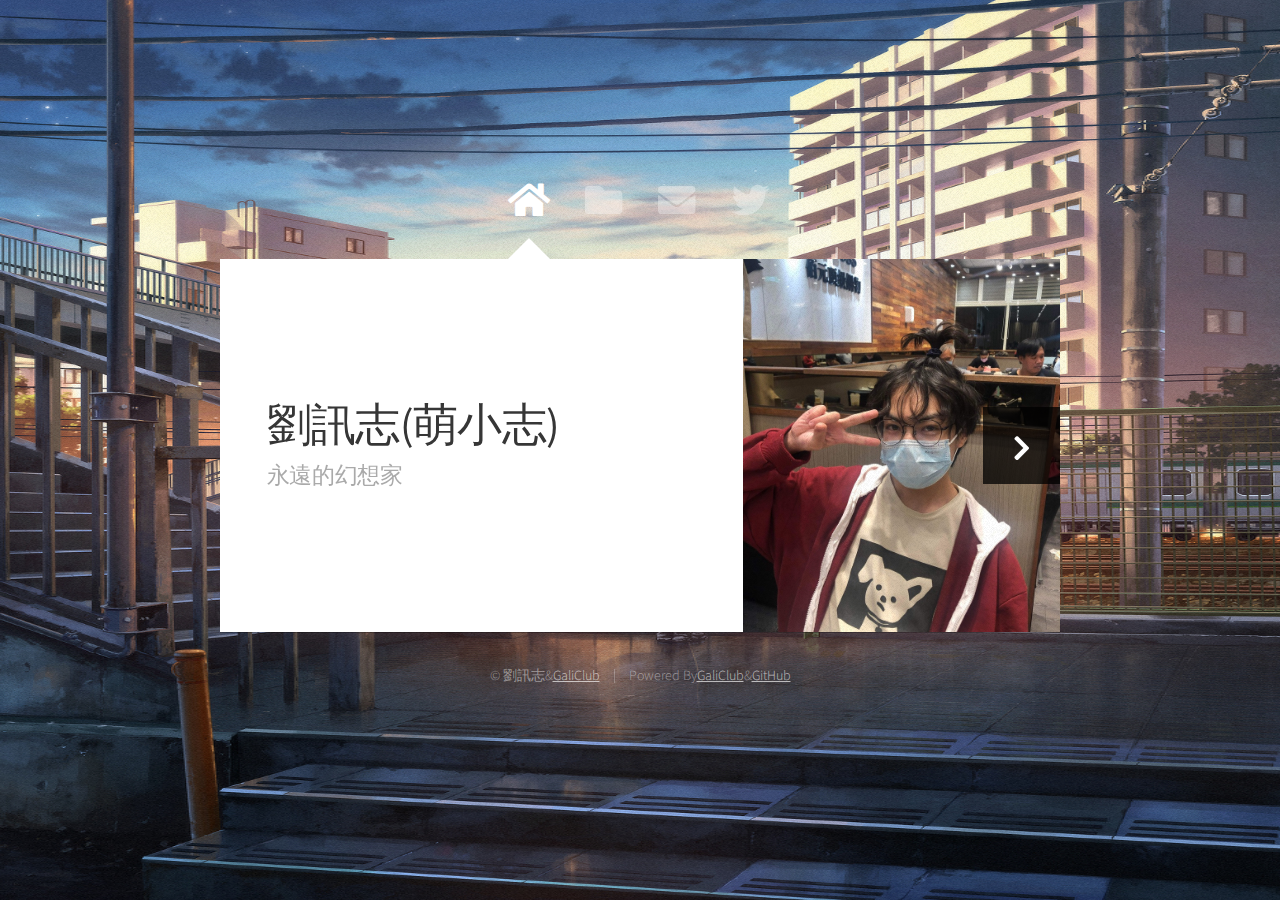
<file: index.html>
<!DOCTYPE HTML>
<!--我的个人网站，网站内所有内容由刘讯志本人所有，网站由GliClub支持运营。-->
<!--
	Astral by HTML5 UP
	html5up.net | @ajlkn
	Free for personal and commercial use under the CCA 3.0 license (html5up.net/license)
-->
<html>
	<head>
		<title>劉訊志的歷程</title>
		<meta charset="utf-8" />
		<meta name="viewport" content="width=device-width, initial-scale=1, user-scalable=no" />
		<link rel="stylesheet" href="assets/css/main.css" />
		<link rel = "Shortcut Icon" href="assets/css/images/icon.png" type="image/x-icon"> 
		<noscript><link rel="stylesheet" href="assets/css/noscript.css" /></noscript>
	</head>
	<body class="is-preload">

		<!-- Wrapper-->
			<div id="wrapper">

				<!-- Nav -->
					<nav id="nav">
						<a href="#" class="icon solid fa-home"><span>我</span></a>
						<a href="#work" class="icon solid fa-folder"><span>我的作品</span></a>
						<a href="#contact" class="icon solid fa-envelope"><span>聯繫我</span></a>
						<a href="https://twitter.com/Mengxiaozhi3" class="icon brands fa-twitter"><span>Twitter</span></a>
					</nav>

				<!-- Main -->
					<div id="main">

						<!-- Me -->
							<article id="home" class="panel intro">
								<header>
									<h1>劉訊志(萌小志)</h1>
									<p>永遠的幻想家</p>
								</header>
								<a href="#work" class="jumplink pic">
									<span class="arrow icon solid fa-chevron-right"><span>See my work</span></span>
									<img src="images/liu.jpeg" alt="" />
								</a>
							</article>

						<!-- Work -->
							<article id="work" class="panel">
								<header>
									<h2>我的作品</h2>
								</header>
								<p>
									本網站所有標註【學習歷程】之內容不對外授權，僅供參考使用，不得複製，修改，轉載等。Hey,各位好！我是劉訊志（萌小志），這裡有我在GaliClub和個人頻道中未公開的作品，也是我自己的學習歷程，歡迎各位的閱覽～
								</p>
								<section>
									<div class="row">
										<div class="col-4 col-6-medium col-12-small">
											<a href="404.html" class="image fit"><img src="images/學習歷程00.jpg" alt="">【學習歷程】The Secret Life of Walter Mitty白日夢冒險王/白日梦想家》觀後感</a>
										</div>
										<div class="col-4 col-6-medium col-12-small">
											<a href="work/從鐵路了解台灣的都市發展史.pdf" class="image fit"><img src="images/學習歷程00.jpg" alt="">【學習歷程】從鐵路了解台灣的都市發展史</a>
										</div>
										<div class="col-4 col-6-medium col-12-small">
											<a href="work/【學習歷程】個人學習歷程網站.html" class="image fit"><img src="images/學習歷程00.jpg" alt="">【學習歷程】個人學習歷程網站</a>
										</div>
										<div class="col-4 col-6-medium col-12-small">
											<a href="work/【學習歷程】成就一生的勵志書 心得 ffde0aeb1eb64602b623f3895e2b860a.html" class="image fit"><img src="images/學習歷程00.jpg" alt="">【學習歷程】成就一生的勵志書 心得</a>
										</div>
										<div class="col-4 col-6-medium col-12-small">
											<a href="/work/【學習歷程】Ewant創業計畫書撰寫 5bca5dc32bac49b7836683a0b505e1af.html" class="image fit"><img src="images/學習歷程00.jpg" alt="">【學習歷程】Ewant創業計畫書撰寫</a>
										</div>
										<div class="col-4 col-6-medium col-12-small">
											<a href="work/【學習歷程】職場體驗台北三創曜越水冷電競電腦旗艦店 77f4300d0b97423db7c816a88e8917e4.html" class="image fit"><img src="images/學習歷程00.jpg" alt="">【學習歷程】職場體驗台北三創曜越水冷電競電腦旗艦店</a>
										</div>
									</div>
								</section>
							</article>

						<!-- Contact -->
							<article id="contact" class="panel">
								<header>
									<h2>聯繫我</h2>
								</header>
								<form action="#" method="post">
									<div>
										<div class="row">
											<div class="col-6 col-12-medium">
												<input type="text" name="name" placeholder="名字" />
											</div>
											<div class="col-6 col-12-medium">
												<input type="text" name="email" placeholder="Email" />
											</div>
											<div class="col-12">
												<input type="text" name="subject" placeholder="主題" />
											</div>
											<div class="col-12">
												<textarea name="message" placeholder="內容" rows="6"></textarea>
											</div>
											<div class="col-12">
												<input type="submit" value="傳送" />
											</div>
										</div>
									</div>
								</form>
							</article>

					</div>

				<!-- Footer -->
					<div id="footer">
						<ul class="copyright">
							<li>&copy; 劉訊志&<a href="http://galigali.club">GaliClub</a></li><li>Powered By<a href="http://galigali.club">GaliClub</a>&<a href="https://github.com/mengxiaozhi/mengxiaozhi.github.io">GitHub</a></li>
						</ul>
					</div>

			</div>

		<!-- Scripts -->
			<script src="assets/js/jquery.min.js"></script>
			<script src="assets/js/browser.min.js"></script>
			<script src="assets/js/breakpoints.min.js"></script>
			<script src="assets/js/util.js"></script>
			<script src="assets/js/main.js"></script>

	</body>
</html>
</file>
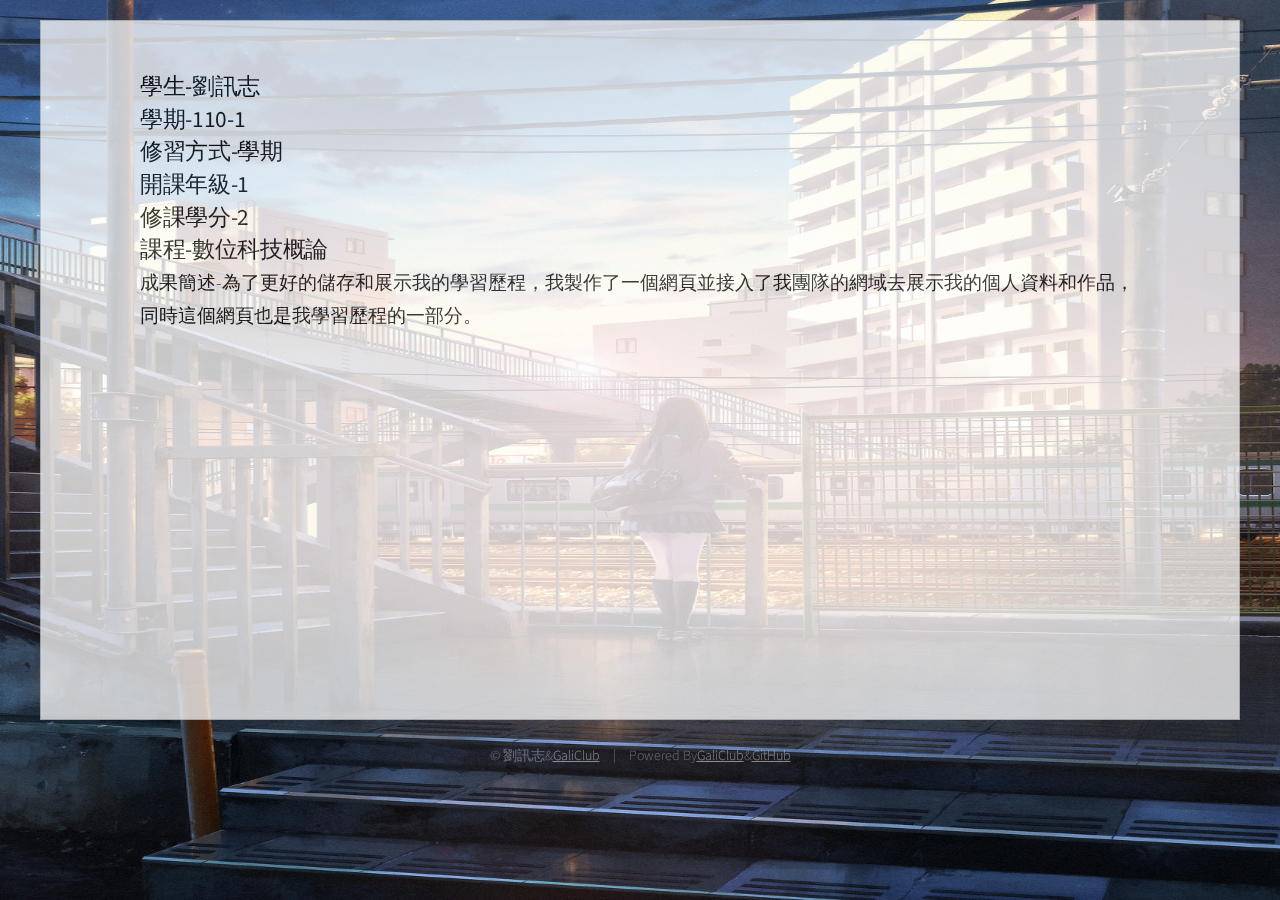
<file: read.html>
<html>
    <head>
		<title>劉訊志的歷程</title>
		<meta charset="utf-8" />
		<meta name="viewport" content="width=device-width, initial-scale=1, user-scalable=no" />
		<link rel="stylesheet" href="/assets/css/main.css">
        <link rel="stylesheet" href="/assets/css/read.css">
        <link rel = "Shortcut Icon" href="assets/css/images/icon.png" type="image/x-icon"> 
		<noscript><link rel="stylesheet" href="assets/css/noscript.css" /></noscript>
	</head>
    <body>
        <div id="0-box" class="box0">
        <div id="read-box" class="box">
            <div>
            <h6>學生-劉訊志</h6>
            <h6>學期-110-1<h6>
            <h6>修習方式-學期</h6>
            <h6>開課年級-1</h6>
            <h6>修課學分-2</h6>
            <h6>課程-數位科技概論</h6>
            <p>成果簡述-為了更好的儲存和展示我的學習歷程，我製作了一個網頁並接入了我團隊的網域去展示我的個人資料和作品，同時這個網頁也是我學習歷程的一部分。</p>
            <iframe  width="560" height="315" src="https://www.youtube.com/embed/0nIwaFhoovg" title="YouTube video player" frameborder="0" allow="accelerometer; autoplay; clipboard-write; encrypted-media; gyroscope; picture-in-picture" allowfullscreen></iframe>
            </div>
        </div>
    </body>
    <div id="footer">
        <ul class="copyright">
            <li>&copy; 劉訊志&<a href="http://galigali.club">GaliClub</a></li><li>Powered By<a href="http://galigali.club">GaliClub</a>&<a href="https://github.com/mengxiaozhi/mengxiaozhi.github.io">GitHub</a></li>
        </ul>
    </div>
    </html>
</file>
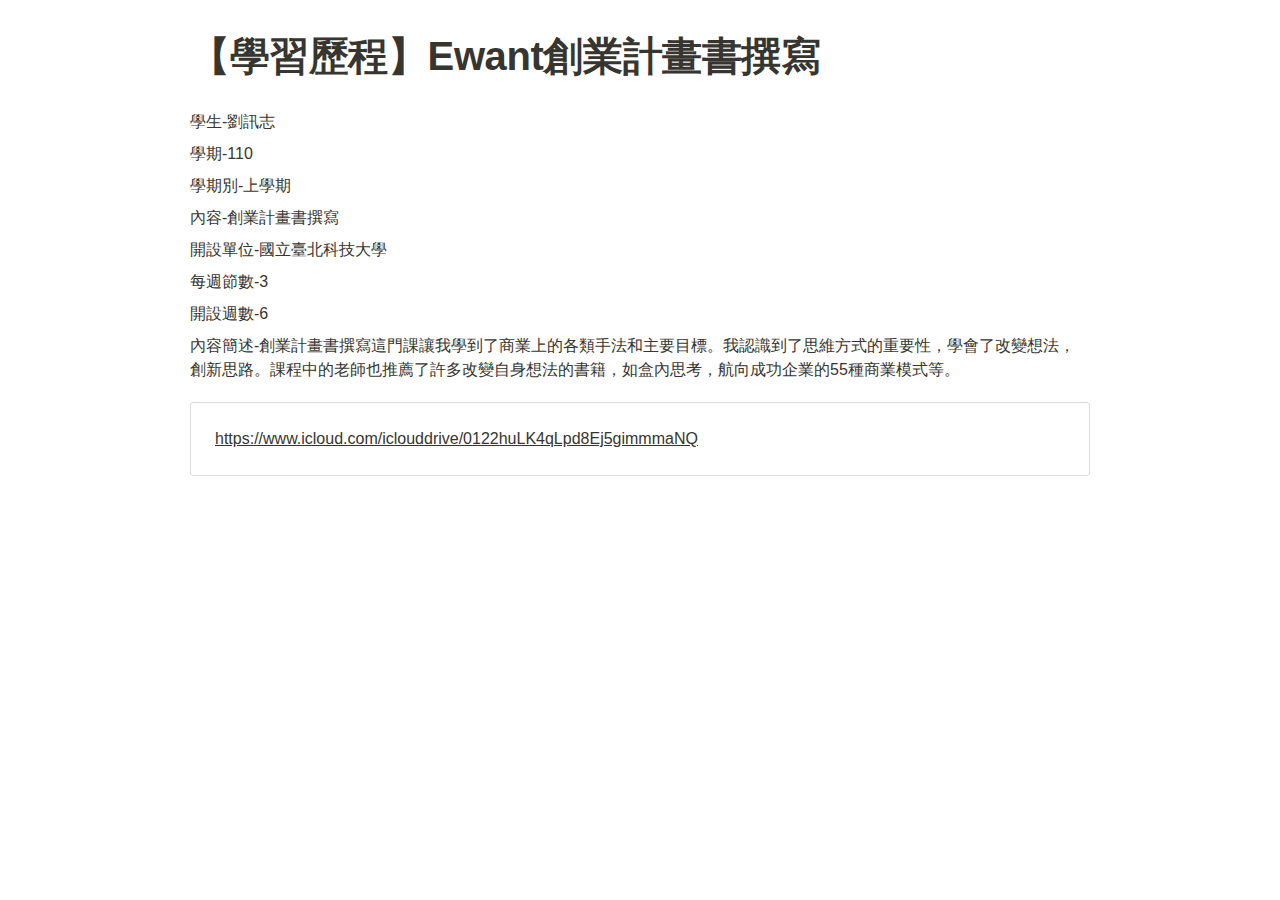
<file: work/【學習歷程】Ewant創業計畫書撰寫 5bca5dc32bac49b7836683a0b505e1af.html>
<html><head><meta http-equiv="Content-Type" content="text/html; charset=utf-8"/><title>【學習歷程】Ewant創業計畫書撰寫</title><style>
/* cspell:disable-file */
/* webkit printing magic: print all background colors */
html {
	-webkit-print-color-adjust: exact;
}
* {
	box-sizing: border-box;
	-webkit-print-color-adjust: exact;
}

html,
body {
	margin: 0;
	padding: 0;
}
@media only screen {
	body {
		margin: 2em auto;
		max-width: 900px;
		color: rgb(55, 53, 47);
	}
}

body {
	line-height: 1.5;
	white-space: pre-wrap;
}

a,
a.visited {
	color: inherit;
	text-decoration: underline;
}

.pdf-relative-link-path {
	font-size: 80%;
	color: #444;
}

h1,
h2,
h3 {
	letter-spacing: -0.01em;
	line-height: 1.2;
	font-weight: 600;
	margin-bottom: 0;
}

.page-title {
	font-size: 2.5rem;
	font-weight: 700;
	margin-top: 0;
	margin-bottom: 0.75em;
}

h1 {
	font-size: 1.875rem;
	margin-top: 1.875rem;
}

h2 {
	font-size: 1.5rem;
	margin-top: 1.5rem;
}

h3 {
	font-size: 1.25rem;
	margin-top: 1.25rem;
}

.source {
	border: 1px solid #ddd;
	border-radius: 3px;
	padding: 1.5em;
	word-break: break-all;
}

.callout {
	border-radius: 3px;
	padding: 1rem;
}

figure {
	margin: 1.25em 0;
	page-break-inside: avoid;
}

figcaption {
	opacity: 0.5;
	font-size: 85%;
	margin-top: 0.5em;
}

mark {
	background-color: transparent;
}

.indented {
	padding-left: 1.5em;
}

hr {
	background: transparent;
	display: block;
	width: 100%;
	height: 1px;
	visibility: visible;
	border: none;
	border-bottom: 1px solid rgba(55, 53, 47, 0.09);
}

img {
	max-width: 100%;
}

@media only print {
	img {
		max-height: 100vh;
		object-fit: contain;
	}
}

@page {
	margin: 1in;
}

.collection-content {
	font-size: 0.875rem;
}

.column-list {
	display: flex;
	justify-content: space-between;
}

.column {
	padding: 0 1em;
}

.column:first-child {
	padding-left: 0;
}

.column:last-child {
	padding-right: 0;
}

.table_of_contents-item {
	display: block;
	font-size: 0.875rem;
	line-height: 1.3;
	padding: 0.125rem;
}

.table_of_contents-indent-1 {
	margin-left: 1.5rem;
}

.table_of_contents-indent-2 {
	margin-left: 3rem;
}

.table_of_contents-indent-3 {
	margin-left: 4.5rem;
}

.table_of_contents-link {
	text-decoration: none;
	opacity: 0.7;
	border-bottom: 1px solid rgba(55, 53, 47, 0.18);
}

table,
th,
td {
	border: 1px solid rgba(55, 53, 47, 0.09);
	border-collapse: collapse;
}

table {
	border-left: none;
	border-right: none;
}

th,
td {
	font-weight: normal;
	padding: 0.25em 0.5em;
	line-height: 1.5;
	min-height: 1.5em;
	text-align: left;
}

th {
	color: rgba(55, 53, 47, 0.6);
}

ol,
ul {
	margin: 0;
	margin-block-start: 0.6em;
	margin-block-end: 0.6em;
}

li > ol:first-child,
li > ul:first-child {
	margin-block-start: 0.6em;
}

ul > li {
	list-style: disc;
}

ul.to-do-list {
	text-indent: -1.7em;
}

ul.to-do-list > li {
	list-style: none;
}

.to-do-children-checked {
	text-decoration: line-through;
	opacity: 0.375;
}

ul.toggle > li {
	list-style: none;
}

ul {
	padding-inline-start: 1.7em;
}

ul > li {
	padding-left: 0.1em;
}

ol {
	padding-inline-start: 1.6em;
}

ol > li {
	padding-left: 0.2em;
}

.mono ol {
	padding-inline-start: 2em;
}

.mono ol > li {
	text-indent: -0.4em;
}

.toggle {
	padding-inline-start: 0em;
	list-style-type: none;
}

/* Indent toggle children */
.toggle > li > details {
	padding-left: 1.7em;
}

.toggle > li > details > summary {
	margin-left: -1.1em;
}

.selected-value {
	display: inline-block;
	padding: 0 0.5em;
	background: rgba(206, 205, 202, 0.5);
	border-radius: 3px;
	margin-right: 0.5em;
	margin-top: 0.3em;
	margin-bottom: 0.3em;
	white-space: nowrap;
}

.collection-title {
	display: inline-block;
	margin-right: 1em;
}

.simple-table {
	margin-top: 1em;
	font-size: 0.875rem;
}

.simple-table-header {
	background: rgb(247, 246, 243);
	color: black;
	font-weight: 500;
}

time {
	opacity: 0.5;
}

.icon {
	display: inline-block;
	max-width: 1.2em;
	max-height: 1.2em;
	text-decoration: none;
	vertical-align: text-bottom;
	margin-right: 0.5em;
}

img.icon {
	border-radius: 3px;
}

.user-icon {
	width: 1.5em;
	height: 1.5em;
	border-radius: 100%;
	margin-right: 0.5rem;
}

.user-icon-inner {
	font-size: 0.8em;
}

.text-icon {
	border: 1px solid #000;
	text-align: center;
}

.page-cover-image {
	display: block;
	object-fit: cover;
	width: 100%;
	max-height: 30vh;
}

.page-header-icon {
	font-size: 3rem;
	margin-bottom: 1rem;
}

.page-header-icon-with-cover {
	margin-top: -0.72em;
	margin-left: 0.07em;
}

.page-header-icon img {
	border-radius: 3px;
}

.link-to-page {
	margin: 1em 0;
	padding: 0;
	border: none;
	font-weight: 500;
}

p > .user {
	opacity: 0.5;
}

td > .user,
td > time {
	white-space: nowrap;
}

input[type="checkbox"] {
	transform: scale(1.5);
	margin-right: 0.6em;
	vertical-align: middle;
}

p {
	margin-top: 0.5em;
	margin-bottom: 0.5em;
}

.image {
	border: none;
	margin: 1.5em 0;
	padding: 0;
	border-radius: 0;
	text-align: center;
}

.code,
code {
	background: rgba(135, 131, 120, 0.15);
	border-radius: 3px;
	padding: 0.2em 0.4em;
	border-radius: 3px;
	font-size: 85%;
	tab-size: 2;
}

code {
	color: #eb5757;
}

.code {
	padding: 1.5em 1em;
}

.code-wrap {
	white-space: pre-wrap;
	word-break: break-all;
}

.code > code {
	background: none;
	padding: 0;
	font-size: 100%;
	color: inherit;
}

blockquote {
	font-size: 1.25em;
	margin: 1em 0;
	padding-left: 1em;
	border-left: 3px solid rgb(55, 53, 47);
}

.bookmark {
	text-decoration: none;
	max-height: 8em;
	padding: 0;
	display: flex;
	width: 100%;
	align-items: stretch;
}

.bookmark-title {
	font-size: 0.85em;
	overflow: hidden;
	text-overflow: ellipsis;
	height: 1.75em;
	white-space: nowrap;
}

.bookmark-text {
	display: flex;
	flex-direction: column;
}

.bookmark-info {
	flex: 4 1 180px;
	padding: 12px 14px 14px;
	display: flex;
	flex-direction: column;
	justify-content: space-between;
}

.bookmark-image {
	width: 33%;
	flex: 1 1 180px;
	display: block;
	position: relative;
	object-fit: cover;
	border-radius: 1px;
}

.bookmark-description {
	color: rgba(55, 53, 47, 0.6);
	font-size: 0.75em;
	overflow: hidden;
	max-height: 4.5em;
	word-break: break-word;
}

.bookmark-href {
	font-size: 0.75em;
	margin-top: 0.25em;
}

.sans { font-family: ui-sans-serif, -apple-system, BlinkMacSystemFont, "Segoe UI", Helvetica, "Apple Color Emoji", Arial, sans-serif, "Segoe UI Emoji", "Segoe UI Symbol"; }
.code { font-family: "SFMono-Regular", Menlo, Consolas, "PT Mono", "Liberation Mono", Courier, monospace; }
.serif { font-family: Lyon-Text, Georgia, ui-serif, serif; }
.mono { font-family: iawriter-mono, Nitti, Menlo, Courier, monospace; }
.pdf .sans { font-family: Inter, ui-sans-serif, -apple-system, BlinkMacSystemFont, "Segoe UI", Helvetica, "Apple Color Emoji", Arial, sans-serif, "Segoe UI Emoji", "Segoe UI Symbol", 'Twemoji', 'Noto Color Emoji', 'Noto Sans CJK JP'; }
.pdf:lang(zh-CN) .sans { font-family: Inter, ui-sans-serif, -apple-system, BlinkMacSystemFont, "Segoe UI", Helvetica, "Apple Color Emoji", Arial, sans-serif, "Segoe UI Emoji", "Segoe UI Symbol", 'Twemoji', 'Noto Color Emoji', 'Noto Sans CJK SC'; }
.pdf:lang(zh-TW) .sans { font-family: Inter, ui-sans-serif, -apple-system, BlinkMacSystemFont, "Segoe UI", Helvetica, "Apple Color Emoji", Arial, sans-serif, "Segoe UI Emoji", "Segoe UI Symbol", 'Twemoji', 'Noto Color Emoji', 'Noto Sans CJK TC'; }
.pdf:lang(ko-KR) .sans { font-family: Inter, ui-sans-serif, -apple-system, BlinkMacSystemFont, "Segoe UI", Helvetica, "Apple Color Emoji", Arial, sans-serif, "Segoe UI Emoji", "Segoe UI Symbol", 'Twemoji', 'Noto Color Emoji', 'Noto Sans CJK KR'; }
.pdf .code { font-family: Source Code Pro, "SFMono-Regular", Menlo, Consolas, "PT Mono", "Liberation Mono", Courier, monospace, 'Twemoji', 'Noto Color Emoji', 'Noto Sans Mono CJK JP'; }
.pdf:lang(zh-CN) .code { font-family: Source Code Pro, "SFMono-Regular", Menlo, Consolas, "PT Mono", "Liberation Mono", Courier, monospace, 'Twemoji', 'Noto Color Emoji', 'Noto Sans Mono CJK SC'; }
.pdf:lang(zh-TW) .code { font-family: Source Code Pro, "SFMono-Regular", Menlo, Consolas, "PT Mono", "Liberation Mono", Courier, monospace, 'Twemoji', 'Noto Color Emoji', 'Noto Sans Mono CJK TC'; }
.pdf:lang(ko-KR) .code { font-family: Source Code Pro, "SFMono-Regular", Menlo, Consolas, "PT Mono", "Liberation Mono", Courier, monospace, 'Twemoji', 'Noto Color Emoji', 'Noto Sans Mono CJK KR'; }
.pdf .serif { font-family: PT Serif, Lyon-Text, Georgia, ui-serif, serif, 'Twemoji', 'Noto Color Emoji', 'Noto Serif CJK JP'; }
.pdf:lang(zh-CN) .serif { font-family: PT Serif, Lyon-Text, Georgia, ui-serif, serif, 'Twemoji', 'Noto Color Emoji', 'Noto Serif CJK SC'; }
.pdf:lang(zh-TW) .serif { font-family: PT Serif, Lyon-Text, Georgia, ui-serif, serif, 'Twemoji', 'Noto Color Emoji', 'Noto Serif CJK TC'; }
.pdf:lang(ko-KR) .serif { font-family: PT Serif, Lyon-Text, Georgia, ui-serif, serif, 'Twemoji', 'Noto Color Emoji', 'Noto Serif CJK KR'; }
.pdf .mono { font-family: PT Mono, iawriter-mono, Nitti, Menlo, Courier, monospace, 'Twemoji', 'Noto Color Emoji', 'Noto Sans Mono CJK JP'; }
.pdf:lang(zh-CN) .mono { font-family: PT Mono, iawriter-mono, Nitti, Menlo, Courier, monospace, 'Twemoji', 'Noto Color Emoji', 'Noto Sans Mono CJK SC'; }
.pdf:lang(zh-TW) .mono { font-family: PT Mono, iawriter-mono, Nitti, Menlo, Courier, monospace, 'Twemoji', 'Noto Color Emoji', 'Noto Sans Mono CJK TC'; }
.pdf:lang(ko-KR) .mono { font-family: PT Mono, iawriter-mono, Nitti, Menlo, Courier, monospace, 'Twemoji', 'Noto Color Emoji', 'Noto Sans Mono CJK KR'; }
.highlight-default {
	color: rgba(55, 53, 47, 1);
}
.highlight-gray {
	color: rgba(120, 119, 116, 1);
	fill: rgba(145, 145, 142, 1);
}
.highlight-brown {
	color: rgba(159, 107, 83, 1);
	fill: rgba(187, 132, 108, 1);
}
.highlight-orange {
	color: rgba(217, 115, 13, 1);
	fill: rgba(215, 129, 58, 1);
}
.highlight-yellow {
	color: rgba(203, 145, 47, 1);
	fill: rgba(203, 148, 51, 1);
}
.highlight-teal {
	color: rgba(68, 131, 97, 1);
	fill: rgba(108, 155, 125, 1);
}
.highlight-blue {
	color: rgba(51, 126, 169, 1);
	fill: rgba(91, 151, 189, 1);
}
.highlight-purple {
	color: rgba(144, 101, 176, 1);
	fill: rgba(167, 130, 195, 1);
}
.highlight-pink {
	color: rgba(193, 76, 138, 1);
	fill: rgba(205, 116, 159, 1);
}
.highlight-red {
	color: rgba(212, 76, 71, 1);
	fill: rgba(225, 111, 100, 1);
}
.highlight-gray_background {
	background: rgba(241, 241, 239, 1);
}
.highlight-brown_background {
	background: rgba(244, 238, 238, 1);
}
.highlight-orange_background {
	background: rgba(251, 236, 221, 1);
}
.highlight-yellow_background {
	background: rgba(251, 243, 219, 1);
}
.highlight-teal_background {
	background: rgba(237, 243, 236, 1);
}
.highlight-blue_background {
	background: rgba(231, 243, 248, 1);
}
.highlight-purple_background {
	background: rgba(244, 240, 247, 0.8);
}
.highlight-pink_background {
	background: rgba(249, 238, 243, 0.8);
}
.highlight-red_background {
	background: rgba(253, 235, 236, 1);
}
.block-color-default {
	color: inherit;
	fill: inherit;
}
.block-color-gray {
	color: rgba(120, 119, 116, 1);
	fill: rgba(145, 145, 142, 1);
}
.block-color-brown {
	color: rgba(159, 107, 83, 1);
	fill: rgba(187, 132, 108, 1);
}
.block-color-orange {
	color: rgba(217, 115, 13, 1);
	fill: rgba(215, 129, 58, 1);
}
.block-color-yellow {
	color: rgba(203, 145, 47, 1);
	fill: rgba(203, 148, 51, 1);
}
.block-color-teal {
	color: rgba(68, 131, 97, 1);
	fill: rgba(108, 155, 125, 1);
}
.block-color-blue {
	color: rgba(51, 126, 169, 1);
	fill: rgba(91, 151, 189, 1);
}
.block-color-purple {
	color: rgba(144, 101, 176, 1);
	fill: rgba(167, 130, 195, 1);
}
.block-color-pink {
	color: rgba(193, 76, 138, 1);
	fill: rgba(205, 116, 159, 1);
}
.block-color-red {
	color: rgba(212, 76, 71, 1);
	fill: rgba(225, 111, 100, 1);
}
.block-color-gray_background {
	background: rgba(241, 241, 239, 1);
}
.block-color-brown_background {
	background: rgba(244, 238, 238, 1);
}
.block-color-orange_background {
	background: rgba(251, 236, 221, 1);
}
.block-color-yellow_background {
	background: rgba(251, 243, 219, 1);
}
.block-color-teal_background {
	background: rgba(237, 243, 236, 1);
}
.block-color-blue_background {
	background: rgba(231, 243, 248, 1);
}
.block-color-purple_background {
	background: rgba(244, 240, 247, 0.8);
}
.block-color-pink_background {
	background: rgba(249, 238, 243, 0.8);
}
.block-color-red_background {
	background: rgba(253, 235, 236, 1);
}
.select-value-color-pink { background-color: rgba(245, 224, 233, 1); }
.select-value-color-purple { background-color: rgba(232, 222, 238, 1); }
.select-value-color-green { background-color: rgba(219, 237, 219, 1); }
.select-value-color-gray { background-color: rgba(227, 226, 224, 1); }
.select-value-color-orange { background-color: rgba(250, 222, 201, 1); }
.select-value-color-brown { background-color: rgba(238, 224, 218, 1); }
.select-value-color-red { background-color: rgba(255, 226, 221, 1); }
.select-value-color-yellow { background-color: rgba(253, 236, 200, 1); }
.select-value-color-blue { background-color: rgba(211, 229, 239, 1); }

.checkbox {
	display: inline-flex;
	vertical-align: text-bottom;
	width: 16;
	height: 16;
	background-size: 16px;
	margin-left: 2px;
	margin-right: 5px;
}

.checkbox-on {
	background-image: url("data:image/svg+xml;charset=UTF-8,%3Csvg%20width%3D%2216%22%20height%3D%2216%22%20viewBox%3D%220%200%2016%2016%22%20fill%3D%22none%22%20xmlns%3D%22http%3A%2F%2Fwww.w3.org%2F2000%2Fsvg%22%3E%0A%3Crect%20width%3D%2216%22%20height%3D%2216%22%20fill%3D%22%2358A9D7%22%2F%3E%0A%3Cpath%20d%3D%22M6.71429%2012.2852L14%204.9995L12.7143%203.71436L6.71429%209.71378L3.28571%206.2831L2%207.57092L6.71429%2012.2852Z%22%20fill%3D%22white%22%2F%3E%0A%3C%2Fsvg%3E");
}

.checkbox-off {
	background-image: url("data:image/svg+xml;charset=UTF-8,%3Csvg%20width%3D%2216%22%20height%3D%2216%22%20viewBox%3D%220%200%2016%2016%22%20fill%3D%22none%22%20xmlns%3D%22http%3A%2F%2Fwww.w3.org%2F2000%2Fsvg%22%3E%0A%3Crect%20x%3D%220.75%22%20y%3D%220.75%22%20width%3D%2214.5%22%20height%3D%2214.5%22%20fill%3D%22white%22%20stroke%3D%22%2336352F%22%20stroke-width%3D%221.5%22%2F%3E%0A%3C%2Fsvg%3E");
}
	
</style></head><body><article id="5bca5dc3-2bac-49b7-8366-83a0b505e1af" class="page sans"><header><h1 class="page-title">【學習歷程】Ewant創業計畫書撰寫</h1></header><div class="page-body"><p id="c6909894-53e3-4020-b48f-5c7e1993f75c" class="">學生-劉訊志</p><p id="1e0c1342-d8ba-4c05-96b0-086d6dd01a91" class="">學期-110</p><p id="b24b791c-da9a-4ffa-a31f-4fba8daef7e0" class="">學期別-上學期</p><p id="3bef968a-abf2-4ced-b3ed-246bab2004a7" class="">內容-創業計畫書撰寫</p><p id="03a09e6a-9bef-40e8-b9c1-e7b5ec45a3ca" class="">開設單位-國立臺北科技大學</p><p id="b053633f-f5f7-42e4-b06a-11315d9635f9" class="">每週節數-3</p><p id="04c60f11-78fc-4ccf-984c-b558bc98933b" class="">開設週數-6</p><p id="9314e3bd-e4fa-46ad-93d9-25b11098a39e" class="">內容簡述-創業計畫書撰寫這門課讓我學到了商業上的各類手法和主要目標。我認識到了思維方式的重要性，學會了改變想法，創新思路。課程中的老師也推薦了許多改變自身想法的書籍，如盒內思考，航向成功企業的55種商業模式等。</p><figure id="56a97e58-ebd2-4764-bef2-a3bafc85fb71"><div class="source"><a href="https://www.icloud.com/iclouddrive/0122huLK4qLpd8Ej5gimmmaNQ">https://www.icloud.com/iclouddrive/0122huLK4qLpd8Ej5gimmmaNQ</a></div></figure></div></article></body></html>
</file>
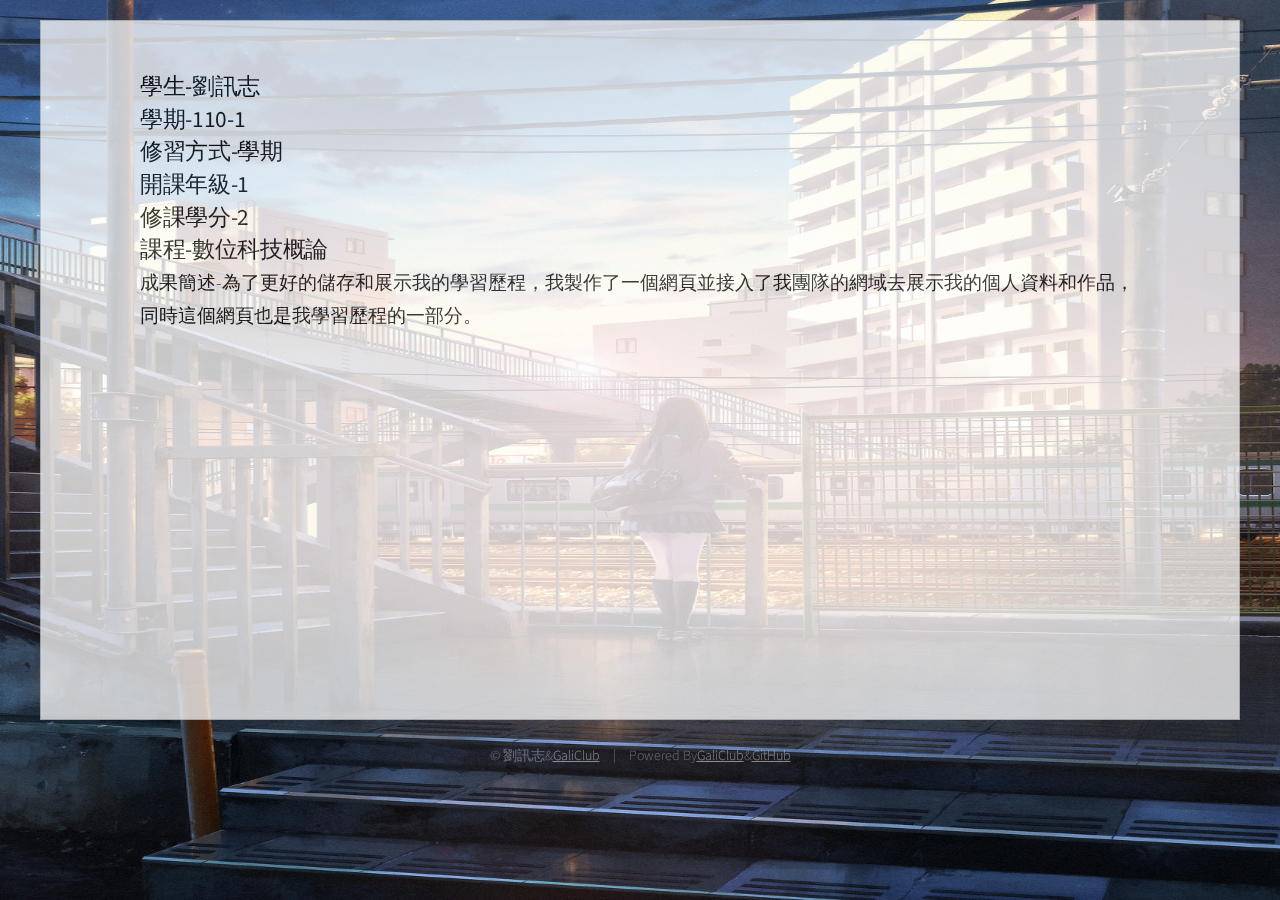
<file: work/【學習歷程】個人學習歷程網站 a6c809caa31f45e1a5da500a6f90f2b1.html>
<html>
    <head>
		<title>劉訊志的歷程</title>
		<meta charset="utf-8" />
		<meta name="viewport" content="width=device-width, initial-scale=1, user-scalable=no" />
		<link rel="stylesheet" href="/assets/css/main.css" />
        <link rel="stylesheet" href="/assets/css/read.css">
        <link rel = "Shortcut Icon" href="/assets/css/images/icon.png" type="image/x-icon"> 
		<noscript><link rel="stylesheet" href="/assets/css/noscript.css" /></noscript>
	</head>
    <body>
        <div id="0-box" class="box0">
        <div id="read-box" class="box">
            <div>
            <h6>學生-劉訊志</h6>
            <h6>學期-110-1<h6>
            <h6>修習方式-學期</h6>
            <h6>開課年級-1</h6>
            <h6>修課學分-2</h6>
            <h6>課程-數位科技概論</h6>
            <p>成果簡述-為了更好的儲存和展示我的學習歷程，我製作了一個網頁並接入了我團隊的網域去展示我的個人資料和作品，同時這個網頁也是我學習歷程的一部分。</p>
            <iframe  width="560" height="315" src="https://www.youtube.com/embed/0nIwaFhoovg" title="YouTube video player" frameborder="0" allow="accelerometer; autoplay; clipboard-write; encrypted-media; gyroscope; picture-in-picture" allowfullscreen></iframe>
            </div>
        </div>
    </body>
    <div id="footer">
        <ul class="copyright">
            <li>&copy; 劉訊志&<a href="http://galigali.club">GaliClub</a></li><li>Powered By<a href="http://galigali.club">GaliClub</a>&<a href="https://github.com/mengxiaozhi/mengxiaozhi.github.io">GitHub</a></li>
        </ul>
    </div>
    </html>
</file>
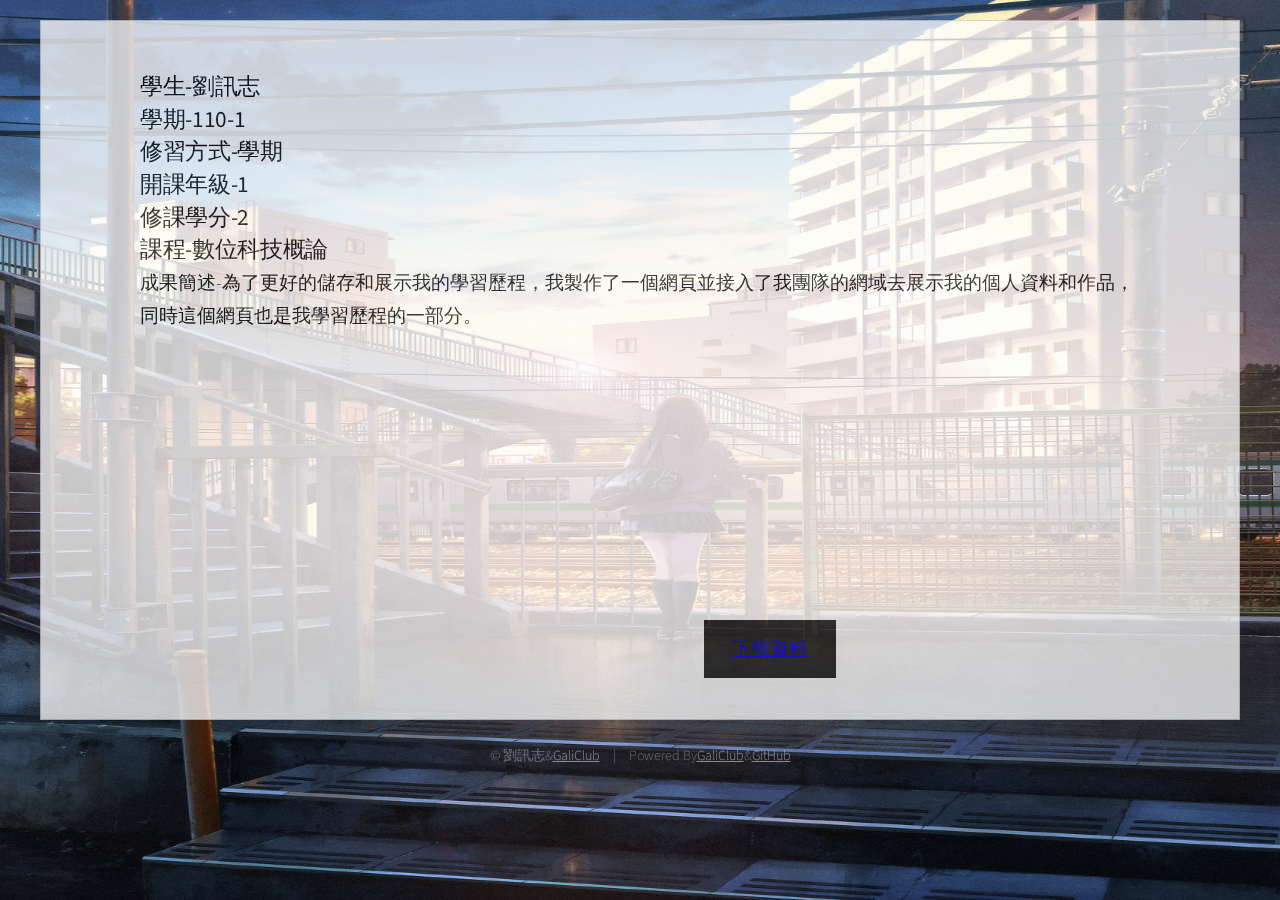
<file: work/【學習歷程】個人學習歷程網站.html>
<html>
    <head>
		<title>劉訊志的歷程</title>
		<meta charset="utf-8" />
		<meta name="viewport" content="width=device-width, initial-scale=1, user-scalable=no" />
		<link rel="stylesheet" href="/assets/css/main.css">
        <link rel="stylesheet" href="/assets/css/read.css">
        <link rel = "Shortcut Icon" href="/assets/css/images/icon.png" type="image/x-icon"> 
		<noscript><link rel="stylesheet" href="/assets/css/noscript.css" /></noscript>
	</head>
    <body>
        <div id="0-box" class="box0">
        <div id="read-box" class="box">
            <div>
            <h6>學生-劉訊志</h6>
            <h6>學期-110-1<h6>
            <h6>修習方式-學期</h6>
            <h6>開課年級-1</h6>
            <h6>修課學分-2</h6>
            <h6>課程-數位科技概論</h6>
            <p>成果簡述-為了更好的儲存和展示我的學習歷程，我製作了一個網頁並接入了我團隊的網域去展示我的個人資料和作品，同時這個網頁也是我學習歷程的一部分。</p>
            <iframe  width="560" height="315" src="https://www.youtube.com/embed/0nIwaFhoovg" title="YouTube video player" frameborder="0" allow="accelerometer; autoplay; clipboard-write; encrypted-media; gyroscope; picture-in-picture" allowfullscreen></iframe>
            <div id="Dowload-button" class="button">
                <a href="/Dowload/網頁展示.mp4">下載資料</a>
            </div>
        </div>
        </div>
    </body>
    <div id="footer">
        <ul class="copyright">
            <li>&copy; 劉訊志&<a href="http://galigali.club">GaliClub</a></li><li>Powered By<a href="http://galigali.club">GaliClub</a>&<a href="https://github.com/mengxiaozhi/mengxiaozhi.github.io">GitHub</a></li>
        </ul>
    </div>
    </html>
</file>
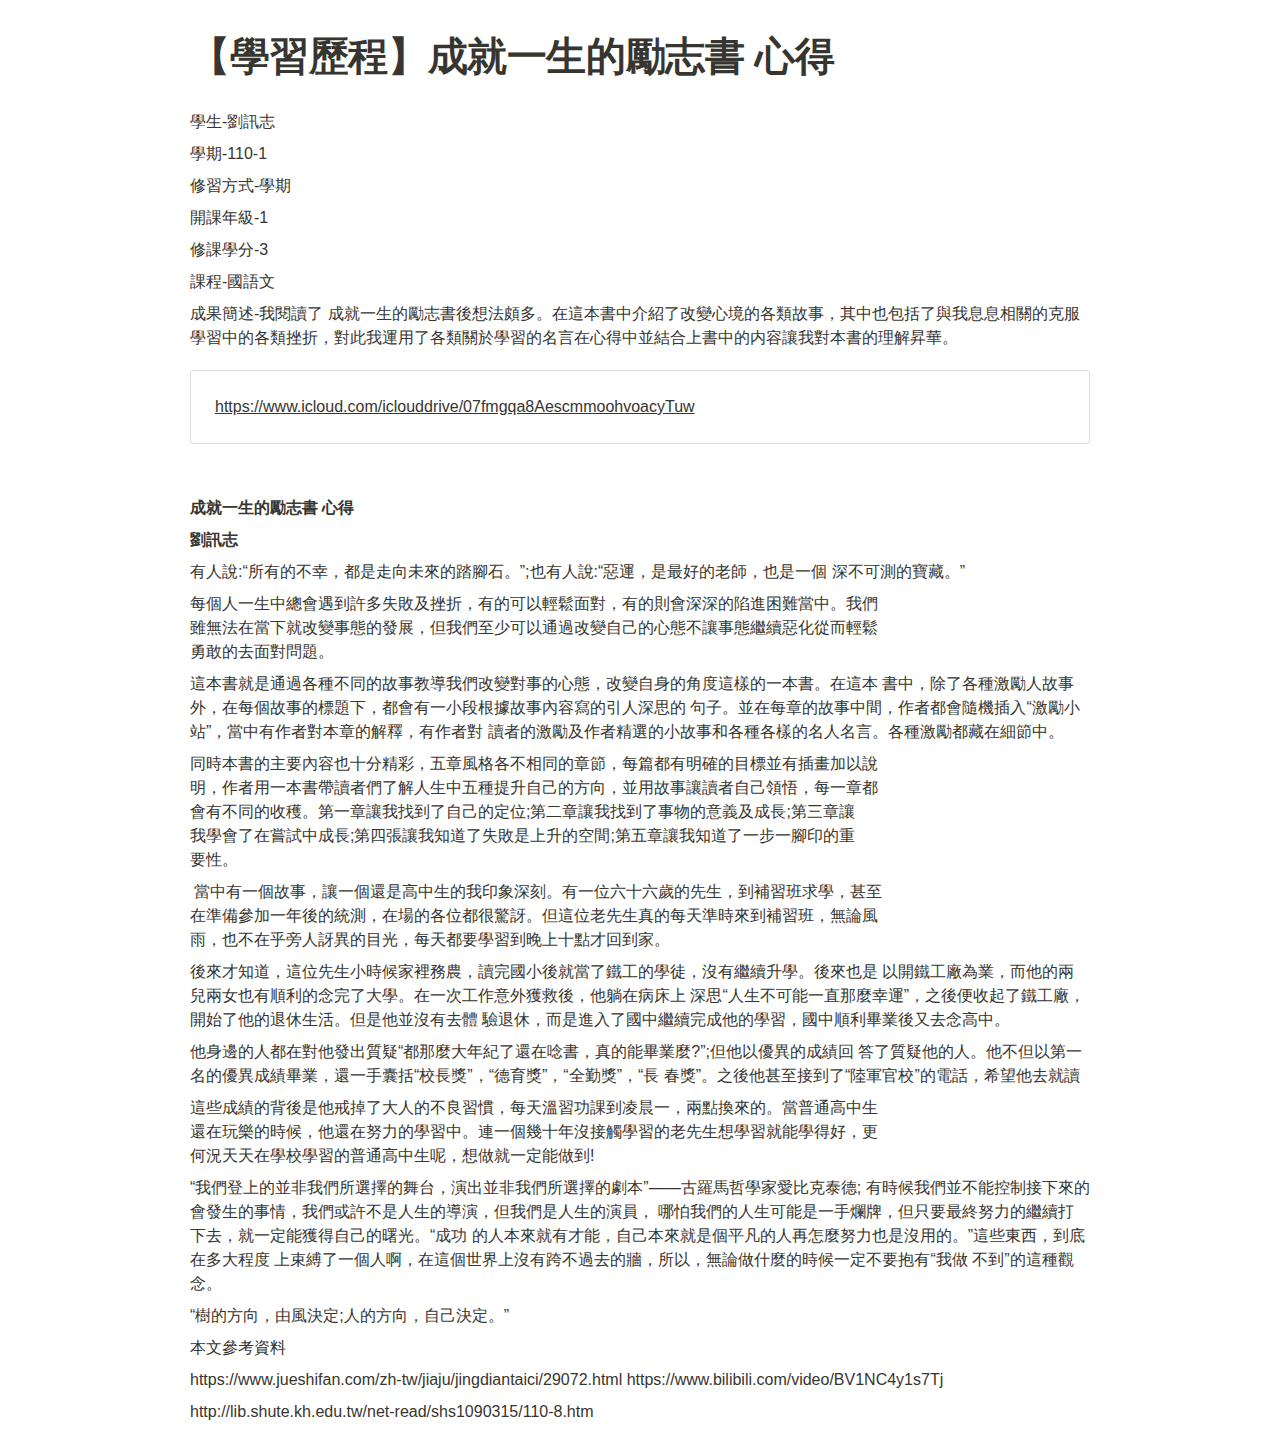
<file: work/【學習歷程】成就一生的勵志書 心得 ffde0aeb1eb64602b623f3895e2b860a.html>
<html><head><meta http-equiv="Content-Type" content="text/html; charset=utf-8"/><title>【學習歷程】成就一生的勵志書 心得</title><style>
/* cspell:disable-file */
/* webkit printing magic: print all background colors */
html {
	-webkit-print-color-adjust: exact;
}
* {
	box-sizing: border-box;
	-webkit-print-color-adjust: exact;
}

html,
body {
	margin: 0;
	padding: 0;
}
@media only screen {
	body {
		margin: 2em auto;
		max-width: 900px;
		color: rgb(55, 53, 47);
	}
}

body {
	line-height: 1.5;
	white-space: pre-wrap;
}

a,
a.visited {
	color: inherit;
	text-decoration: underline;
}

.pdf-relative-link-path {
	font-size: 80%;
	color: #444;
}

h1,
h2,
h3 {
	letter-spacing: -0.01em;
	line-height: 1.2;
	font-weight: 600;
	margin-bottom: 0;
}

.page-title {
	font-size: 2.5rem;
	font-weight: 700;
	margin-top: 0;
	margin-bottom: 0.75em;
}

h1 {
	font-size: 1.875rem;
	margin-top: 1.875rem;
}

h2 {
	font-size: 1.5rem;
	margin-top: 1.5rem;
}

h3 {
	font-size: 1.25rem;
	margin-top: 1.25rem;
}

.source {
	border: 1px solid #ddd;
	border-radius: 3px;
	padding: 1.5em;
	word-break: break-all;
}

.callout {
	border-radius: 3px;
	padding: 1rem;
}

figure {
	margin: 1.25em 0;
	page-break-inside: avoid;
}

figcaption {
	opacity: 0.5;
	font-size: 85%;
	margin-top: 0.5em;
}

mark {
	background-color: transparent;
}

.indented {
	padding-left: 1.5em;
}

hr {
	background: transparent;
	display: block;
	width: 100%;
	height: 1px;
	visibility: visible;
	border: none;
	border-bottom: 1px solid rgba(55, 53, 47, 0.09);
}

img {
	max-width: 100%;
}

@media only print {
	img {
		max-height: 100vh;
		object-fit: contain;
	}
}

@page {
	margin: 1in;
}

.collection-content {
	font-size: 0.875rem;
}

.column-list {
	display: flex;
	justify-content: space-between;
}

.column {
	padding: 0 1em;
}

.column:first-child {
	padding-left: 0;
}

.column:last-child {
	padding-right: 0;
}

.table_of_contents-item {
	display: block;
	font-size: 0.875rem;
	line-height: 1.3;
	padding: 0.125rem;
}

.table_of_contents-indent-1 {
	margin-left: 1.5rem;
}

.table_of_contents-indent-2 {
	margin-left: 3rem;
}

.table_of_contents-indent-3 {
	margin-left: 4.5rem;
}

.table_of_contents-link {
	text-decoration: none;
	opacity: 0.7;
	border-bottom: 1px solid rgba(55, 53, 47, 0.18);
}

table,
th,
td {
	border: 1px solid rgba(55, 53, 47, 0.09);
	border-collapse: collapse;
}

table {
	border-left: none;
	border-right: none;
}

th,
td {
	font-weight: normal;
	padding: 0.25em 0.5em;
	line-height: 1.5;
	min-height: 1.5em;
	text-align: left;
}

th {
	color: rgba(55, 53, 47, 0.6);
}

ol,
ul {
	margin: 0;
	margin-block-start: 0.6em;
	margin-block-end: 0.6em;
}

li > ol:first-child,
li > ul:first-child {
	margin-block-start: 0.6em;
}

ul > li {
	list-style: disc;
}

ul.to-do-list {
	text-indent: -1.7em;
}

ul.to-do-list > li {
	list-style: none;
}

.to-do-children-checked {
	text-decoration: line-through;
	opacity: 0.375;
}

ul.toggle > li {
	list-style: none;
}

ul {
	padding-inline-start: 1.7em;
}

ul > li {
	padding-left: 0.1em;
}

ol {
	padding-inline-start: 1.6em;
}

ol > li {
	padding-left: 0.2em;
}

.mono ol {
	padding-inline-start: 2em;
}

.mono ol > li {
	text-indent: -0.4em;
}

.toggle {
	padding-inline-start: 0em;
	list-style-type: none;
}

/* Indent toggle children */
.toggle > li > details {
	padding-left: 1.7em;
}

.toggle > li > details > summary {
	margin-left: -1.1em;
}

.selected-value {
	display: inline-block;
	padding: 0 0.5em;
	background: rgba(206, 205, 202, 0.5);
	border-radius: 3px;
	margin-right: 0.5em;
	margin-top: 0.3em;
	margin-bottom: 0.3em;
	white-space: nowrap;
}

.collection-title {
	display: inline-block;
	margin-right: 1em;
}

.simple-table {
	margin-top: 1em;
	font-size: 0.875rem;
}

.simple-table-header {
	background: rgb(247, 246, 243);
	color: black;
	font-weight: 500;
}

time {
	opacity: 0.5;
}

.icon {
	display: inline-block;
	max-width: 1.2em;
	max-height: 1.2em;
	text-decoration: none;
	vertical-align: text-bottom;
	margin-right: 0.5em;
}

img.icon {
	border-radius: 3px;
}

.user-icon {
	width: 1.5em;
	height: 1.5em;
	border-radius: 100%;
	margin-right: 0.5rem;
}

.user-icon-inner {
	font-size: 0.8em;
}

.text-icon {
	border: 1px solid #000;
	text-align: center;
}

.page-cover-image {
	display: block;
	object-fit: cover;
	width: 100%;
	max-height: 30vh;
}

.page-header-icon {
	font-size: 3rem;
	margin-bottom: 1rem;
}

.page-header-icon-with-cover {
	margin-top: -0.72em;
	margin-left: 0.07em;
}

.page-header-icon img {
	border-radius: 3px;
}

.link-to-page {
	margin: 1em 0;
	padding: 0;
	border: none;
	font-weight: 500;
}

p > .user {
	opacity: 0.5;
}

td > .user,
td > time {
	white-space: nowrap;
}

input[type="checkbox"] {
	transform: scale(1.5);
	margin-right: 0.6em;
	vertical-align: middle;
}

p {
	margin-top: 0.5em;
	margin-bottom: 0.5em;
}

.image {
	border: none;
	margin: 1.5em 0;
	padding: 0;
	border-radius: 0;
	text-align: center;
}

.code,
code {
	background: rgba(135, 131, 120, 0.15);
	border-radius: 3px;
	padding: 0.2em 0.4em;
	border-radius: 3px;
	font-size: 85%;
	tab-size: 2;
}

code {
	color: #eb5757;
}

.code {
	padding: 1.5em 1em;
}

.code-wrap {
	white-space: pre-wrap;
	word-break: break-all;
}

.code > code {
	background: none;
	padding: 0;
	font-size: 100%;
	color: inherit;
}

blockquote {
	font-size: 1.25em;
	margin: 1em 0;
	padding-left: 1em;
	border-left: 3px solid rgb(55, 53, 47);
}

.bookmark {
	text-decoration: none;
	max-height: 8em;
	padding: 0;
	display: flex;
	width: 100%;
	align-items: stretch;
}

.bookmark-title {
	font-size: 0.85em;
	overflow: hidden;
	text-overflow: ellipsis;
	height: 1.75em;
	white-space: nowrap;
}

.bookmark-text {
	display: flex;
	flex-direction: column;
}

.bookmark-info {
	flex: 4 1 180px;
	padding: 12px 14px 14px;
	display: flex;
	flex-direction: column;
	justify-content: space-between;
}

.bookmark-image {
	width: 33%;
	flex: 1 1 180px;
	display: block;
	position: relative;
	object-fit: cover;
	border-radius: 1px;
}

.bookmark-description {
	color: rgba(55, 53, 47, 0.6);
	font-size: 0.75em;
	overflow: hidden;
	max-height: 4.5em;
	word-break: break-word;
}

.bookmark-href {
	font-size: 0.75em;
	margin-top: 0.25em;
}

.sans { font-family: ui-sans-serif, -apple-system, BlinkMacSystemFont, "Segoe UI", Helvetica, "Apple Color Emoji", Arial, sans-serif, "Segoe UI Emoji", "Segoe UI Symbol"; }
.code { font-family: "SFMono-Regular", Menlo, Consolas, "PT Mono", "Liberation Mono", Courier, monospace; }
.serif { font-family: Lyon-Text, Georgia, ui-serif, serif; }
.mono { font-family: iawriter-mono, Nitti, Menlo, Courier, monospace; }
.pdf .sans { font-family: Inter, ui-sans-serif, -apple-system, BlinkMacSystemFont, "Segoe UI", Helvetica, "Apple Color Emoji", Arial, sans-serif, "Segoe UI Emoji", "Segoe UI Symbol", 'Twemoji', 'Noto Color Emoji', 'Noto Sans CJK JP'; }
.pdf:lang(zh-CN) .sans { font-family: Inter, ui-sans-serif, -apple-system, BlinkMacSystemFont, "Segoe UI", Helvetica, "Apple Color Emoji", Arial, sans-serif, "Segoe UI Emoji", "Segoe UI Symbol", 'Twemoji', 'Noto Color Emoji', 'Noto Sans CJK SC'; }
.pdf:lang(zh-TW) .sans { font-family: Inter, ui-sans-serif, -apple-system, BlinkMacSystemFont, "Segoe UI", Helvetica, "Apple Color Emoji", Arial, sans-serif, "Segoe UI Emoji", "Segoe UI Symbol", 'Twemoji', 'Noto Color Emoji', 'Noto Sans CJK TC'; }
.pdf:lang(ko-KR) .sans { font-family: Inter, ui-sans-serif, -apple-system, BlinkMacSystemFont, "Segoe UI", Helvetica, "Apple Color Emoji", Arial, sans-serif, "Segoe UI Emoji", "Segoe UI Symbol", 'Twemoji', 'Noto Color Emoji', 'Noto Sans CJK KR'; }
.pdf .code { font-family: Source Code Pro, "SFMono-Regular", Menlo, Consolas, "PT Mono", "Liberation Mono", Courier, monospace, 'Twemoji', 'Noto Color Emoji', 'Noto Sans Mono CJK JP'; }
.pdf:lang(zh-CN) .code { font-family: Source Code Pro, "SFMono-Regular", Menlo, Consolas, "PT Mono", "Liberation Mono", Courier, monospace, 'Twemoji', 'Noto Color Emoji', 'Noto Sans Mono CJK SC'; }
.pdf:lang(zh-TW) .code { font-family: Source Code Pro, "SFMono-Regular", Menlo, Consolas, "PT Mono", "Liberation Mono", Courier, monospace, 'Twemoji', 'Noto Color Emoji', 'Noto Sans Mono CJK TC'; }
.pdf:lang(ko-KR) .code { font-family: Source Code Pro, "SFMono-Regular", Menlo, Consolas, "PT Mono", "Liberation Mono", Courier, monospace, 'Twemoji', 'Noto Color Emoji', 'Noto Sans Mono CJK KR'; }
.pdf .serif { font-family: PT Serif, Lyon-Text, Georgia, ui-serif, serif, 'Twemoji', 'Noto Color Emoji', 'Noto Serif CJK JP'; }
.pdf:lang(zh-CN) .serif { font-family: PT Serif, Lyon-Text, Georgia, ui-serif, serif, 'Twemoji', 'Noto Color Emoji', 'Noto Serif CJK SC'; }
.pdf:lang(zh-TW) .serif { font-family: PT Serif, Lyon-Text, Georgia, ui-serif, serif, 'Twemoji', 'Noto Color Emoji', 'Noto Serif CJK TC'; }
.pdf:lang(ko-KR) .serif { font-family: PT Serif, Lyon-Text, Georgia, ui-serif, serif, 'Twemoji', 'Noto Color Emoji', 'Noto Serif CJK KR'; }
.pdf .mono { font-family: PT Mono, iawriter-mono, Nitti, Menlo, Courier, monospace, 'Twemoji', 'Noto Color Emoji', 'Noto Sans Mono CJK JP'; }
.pdf:lang(zh-CN) .mono { font-family: PT Mono, iawriter-mono, Nitti, Menlo, Courier, monospace, 'Twemoji', 'Noto Color Emoji', 'Noto Sans Mono CJK SC'; }
.pdf:lang(zh-TW) .mono { font-family: PT Mono, iawriter-mono, Nitti, Menlo, Courier, monospace, 'Twemoji', 'Noto Color Emoji', 'Noto Sans Mono CJK TC'; }
.pdf:lang(ko-KR) .mono { font-family: PT Mono, iawriter-mono, Nitti, Menlo, Courier, monospace, 'Twemoji', 'Noto Color Emoji', 'Noto Sans Mono CJK KR'; }
.highlight-default {
	color: rgba(55, 53, 47, 1);
}
.highlight-gray {
	color: rgba(120, 119, 116, 1);
	fill: rgba(145, 145, 142, 1);
}
.highlight-brown {
	color: rgba(159, 107, 83, 1);
	fill: rgba(187, 132, 108, 1);
}
.highlight-orange {
	color: rgba(217, 115, 13, 1);
	fill: rgba(215, 129, 58, 1);
}
.highlight-yellow {
	color: rgba(203, 145, 47, 1);
	fill: rgba(203, 148, 51, 1);
}
.highlight-teal {
	color: rgba(68, 131, 97, 1);
	fill: rgba(108, 155, 125, 1);
}
.highlight-blue {
	color: rgba(51, 126, 169, 1);
	fill: rgba(91, 151, 189, 1);
}
.highlight-purple {
	color: rgba(144, 101, 176, 1);
	fill: rgba(167, 130, 195, 1);
}
.highlight-pink {
	color: rgba(193, 76, 138, 1);
	fill: rgba(205, 116, 159, 1);
}
.highlight-red {
	color: rgba(212, 76, 71, 1);
	fill: rgba(225, 111, 100, 1);
}
.highlight-gray_background {
	background: rgba(241, 241, 239, 1);
}
.highlight-brown_background {
	background: rgba(244, 238, 238, 1);
}
.highlight-orange_background {
	background: rgba(251, 236, 221, 1);
}
.highlight-yellow_background {
	background: rgba(251, 243, 219, 1);
}
.highlight-teal_background {
	background: rgba(237, 243, 236, 1);
}
.highlight-blue_background {
	background: rgba(231, 243, 248, 1);
}
.highlight-purple_background {
	background: rgba(244, 240, 247, 0.8);
}
.highlight-pink_background {
	background: rgba(249, 238, 243, 0.8);
}
.highlight-red_background {
	background: rgba(253, 235, 236, 1);
}
.block-color-default {
	color: inherit;
	fill: inherit;
}
.block-color-gray {
	color: rgba(120, 119, 116, 1);
	fill: rgba(145, 145, 142, 1);
}
.block-color-brown {
	color: rgba(159, 107, 83, 1);
	fill: rgba(187, 132, 108, 1);
}
.block-color-orange {
	color: rgba(217, 115, 13, 1);
	fill: rgba(215, 129, 58, 1);
}
.block-color-yellow {
	color: rgba(203, 145, 47, 1);
	fill: rgba(203, 148, 51, 1);
}
.block-color-teal {
	color: rgba(68, 131, 97, 1);
	fill: rgba(108, 155, 125, 1);
}
.block-color-blue {
	color: rgba(51, 126, 169, 1);
	fill: rgba(91, 151, 189, 1);
}
.block-color-purple {
	color: rgba(144, 101, 176, 1);
	fill: rgba(167, 130, 195, 1);
}
.block-color-pink {
	color: rgba(193, 76, 138, 1);
	fill: rgba(205, 116, 159, 1);
}
.block-color-red {
	color: rgba(212, 76, 71, 1);
	fill: rgba(225, 111, 100, 1);
}
.block-color-gray_background {
	background: rgba(241, 241, 239, 1);
}
.block-color-brown_background {
	background: rgba(244, 238, 238, 1);
}
.block-color-orange_background {
	background: rgba(251, 236, 221, 1);
}
.block-color-yellow_background {
	background: rgba(251, 243, 219, 1);
}
.block-color-teal_background {
	background: rgba(237, 243, 236, 1);
}
.block-color-blue_background {
	background: rgba(231, 243, 248, 1);
}
.block-color-purple_background {
	background: rgba(244, 240, 247, 0.8);
}
.block-color-pink_background {
	background: rgba(249, 238, 243, 0.8);
}
.block-color-red_background {
	background: rgba(253, 235, 236, 1);
}
.select-value-color-pink { background-color: rgba(245, 224, 233, 1); }
.select-value-color-purple { background-color: rgba(232, 222, 238, 1); }
.select-value-color-green { background-color: rgba(219, 237, 219, 1); }
.select-value-color-gray { background-color: rgba(227, 226, 224, 1); }
.select-value-color-orange { background-color: rgba(250, 222, 201, 1); }
.select-value-color-brown { background-color: rgba(238, 224, 218, 1); }
.select-value-color-red { background-color: rgba(255, 226, 221, 1); }
.select-value-color-yellow { background-color: rgba(253, 236, 200, 1); }
.select-value-color-blue { background-color: rgba(211, 229, 239, 1); }

.checkbox {
	display: inline-flex;
	vertical-align: text-bottom;
	width: 16;
	height: 16;
	background-size: 16px;
	margin-left: 2px;
	margin-right: 5px;
}

.checkbox-on {
	background-image: url("data:image/svg+xml;charset=UTF-8,%3Csvg%20width%3D%2216%22%20height%3D%2216%22%20viewBox%3D%220%200%2016%2016%22%20fill%3D%22none%22%20xmlns%3D%22http%3A%2F%2Fwww.w3.org%2F2000%2Fsvg%22%3E%0A%3Crect%20width%3D%2216%22%20height%3D%2216%22%20fill%3D%22%2358A9D7%22%2F%3E%0A%3Cpath%20d%3D%22M6.71429%2012.2852L14%204.9995L12.7143%203.71436L6.71429%209.71378L3.28571%206.2831L2%207.57092L6.71429%2012.2852Z%22%20fill%3D%22white%22%2F%3E%0A%3C%2Fsvg%3E");
}

.checkbox-off {
	background-image: url("data:image/svg+xml;charset=UTF-8,%3Csvg%20width%3D%2216%22%20height%3D%2216%22%20viewBox%3D%220%200%2016%2016%22%20fill%3D%22none%22%20xmlns%3D%22http%3A%2F%2Fwww.w3.org%2F2000%2Fsvg%22%3E%0A%3Crect%20x%3D%220.75%22%20y%3D%220.75%22%20width%3D%2214.5%22%20height%3D%2214.5%22%20fill%3D%22white%22%20stroke%3D%22%2336352F%22%20stroke-width%3D%221.5%22%2F%3E%0A%3C%2Fsvg%3E");
}
	
</style></head><body><article id="ffde0aeb-1eb6-4602-b623-f3895e2b860a" class="page sans"><header><h1 class="page-title">【學習歷程】成就一生的勵志書 心得</h1></header><div class="page-body"><p id="71aa3560-1622-472e-9ba5-2eee638d8aca" class="">學生-劉訊志</p><p id="c1598d39-d2b6-4eee-970a-52524eff3033" class="">學期-110-1</p><p id="172774f7-ee75-4cea-9816-0e4563091c3e" class="">修習方式-學期</p><p id="af967fae-42c6-4cfd-8048-69818fd663c9" class="">開課年級-1</p><p id="b966e674-9458-44a6-9d78-69aca8bb486b" class="">修課學分-3</p><p id="75c6fb12-f3da-4276-9482-9761b0ee2b17" class="">課程-國語文</p><p id="aa18962d-292c-4cb4-95b5-521fff59819b" class="">成果簡述-我閱讀了 成就一生的勵志書後想法頗多。在這本書中介紹了改變心境的各類故事，其中也包括了與我息息相關的克服學習中的各類挫折，對此我運用了各類關於學習的名言在心得中並結合上書中的内容讓我對本書的理解昇華。</p><figure id="3b0e6655-193b-4633-b233-451565234711"><div class="source"><a href="https://www.icloud.com/iclouddrive/07fmgqa8AescmmoohvoacyTuw">https://www.icloud.com/iclouddrive/07fmgqa8AescmmoohvoacyTuw</a></div></figure><p id="32fa80a0-9fcf-4a8b-b964-049c85ea6381" class="">
</p><p id="fb464d48-9c86-495c-be95-c2e94b6b2748" class=""><strong><strong>成就一生的勵志書 心得 </strong></strong></p><p id="67323a58-a14f-448e-b55c-2042476042b0" class=""><strong>劉訊志</strong></p><p id="b4bb4818-4208-47e8-9ebe-f6fbbb608b61" class="">有人說:“所有的不幸，都是走向未來的踏腳石。”;也有人說:“惡運，是最好的老師，也是一個 深不可測的寶藏。”</p><p id="4a068605-0e9e-4b00-946b-de12f4aa1670" class="">每個人一生中總會遇到許多失敗及挫折，有的可以輕鬆面對，有的則會深深的陷進困難當中。我們
雖無法在當下就改變事態的發展，但我們至少可以通過改變自己的心態不讓事態繼續惡化從而輕鬆
勇敢的去面對問題。</p><p id="3dfd7558-f275-4cc5-8d5b-c2e5c4ff4408" class="">這本書就是通過各種不同的故事教導我們改變對事的心態，改變自身的角度這樣的一本書。在這本 書中，除了各種激勵人故事外，在每個故事的標題下，都會有一小段根據故事內容寫的引人深思的 句子。並在每章的故事中間，作者都會隨機插入“激勵小站”，當中有作者對本章的解釋，有作者對 讀者的激勵及作者精選的小故事和各種各樣的名人名言。各種激勵都藏在細節中。</p><p id="6e8caaf3-52c9-45d1-a7df-f084d607c357" class="">同時本書的主要內容也十分精彩，五章風格各不相同的章節，每篇都有明確的目標並有插畫加以說
明，作者用一本書帶讀者們了解人生中五種提升自己的方向，並用故事讓讀者自己領悟，每一章都
會有不同的收穫。第一章讓我找到了自己的定位;第二章讓我找到了事物的意義及成長;第三章讓
我學會了在嘗試中成長;第四張讓我知道了失敗是上升的空間;第五章讓我知道了一步一腳印的重
要性。</p><p id="7657f602-0bf3-4b1a-bb0c-a2636f220922" class=""> 當中有一個故事，讓一個還是高中生的我印象深刻。有一位六十六歲的先生，到補習班求學，甚至
在準備參加一年後的統測，在場的各位都很驚訝。但這位老先生真的每天準時來到補習班，無論風
雨，也不在乎旁人訝異的目光，每天都要學習到晚上十點才回到家。</p><p id="bf74767b-b233-4112-81b5-2ab31de61b73" class="">後來才知道，這位先生小時候家裡務農，讀完國小後就當了鐵工的學徒，沒有繼續升學。後來也是 以開鐵工廠為業，而他的兩兒兩女也有順利的念完了大學。在一次工作意外獲救後，他躺在病床上 深思“人生不可能一直那麼幸運”，之後便收起了鐵工廠，開始了他的退休生活。但是他並沒有去體 驗退休，而是進入了國中繼續完成他的學習，國中順利畢業後又去念高中。</p><p id="bae8fa55-7b2e-4621-8af7-284c5edab173" class="">他身邊的人都在對他發出質疑“都那麼大年紀了還在唸書，真的能畢業麼?”;但他以優異的成績回 答了質疑他的人。他不但以第一名的優異成績畢業，還一手囊括“校長獎”，“德育獎”，“全勤獎”，“長 春獎”。之後他甚至接到了“陸軍官校”的電話，希望他去就讀</p><p id="a8783be8-4043-49d5-9545-20f5b405fe41" class="">這些成績的背後是他戒掉了大人的不良習慣，每天溫習功課到凌晨一，兩點換來的。當普通高中生
還在玩樂的時候，他還在努力的學習中。連一個幾十年沒接觸學習的老先生想學習就能學得好，更
何況天天在學校學習的普通高中生呢，想做就一定能做到!
</p><p id="82c2ff1e-5a71-492f-8033-d0e96ae4ba2f" class="">“我們登上的並非我們所選擇的舞台，演出並非我們所選擇的劇本”——古羅馬哲學家愛比克泰德; 有時候我們並不能控制接下來的會發生的事情，我們或許不是人生的導演，但我們是人生的演員， 哪怕我們的人生可能是一手爛牌，但只要最終努力的繼續打下去，就一定能獲得自己的曙光。“成功 的人本來就有才能，自己本來就是個平凡的人再怎麼努力也是沒用的。”這些東⻄，到底在多大程度 上束縛了一個人啊，在這個世界上沒有跨不過去的牆，所以，無論做什麼的時候一定不要抱有“我做 不到”的這種觀念。</p><p id="3969511f-5ea5-4266-b8b6-28a880a5d94c" class="">“樹的方向，由風決定;人的方向，自己決定。”</p><p id="af8d4d51-07e9-44b9-be26-5c8c3243aaa5" class="">本文參考資料 </p><p id="e54bc83e-4ee5-4ca3-b409-0ca3b2d64e3d" class="">https://www.jueshifan.com/zh-tw/jiaju/jingdiantaici/29072.html https://www.bilibili.com/video/BV1NC4y1s7Tj </p><p id="175c1171-6180-4570-a779-69670b2cdeea" class="">http://lib.shute.kh.edu.tw/net-read/shs1090315/110-8.htm</p></div></article></body></html>
</file>
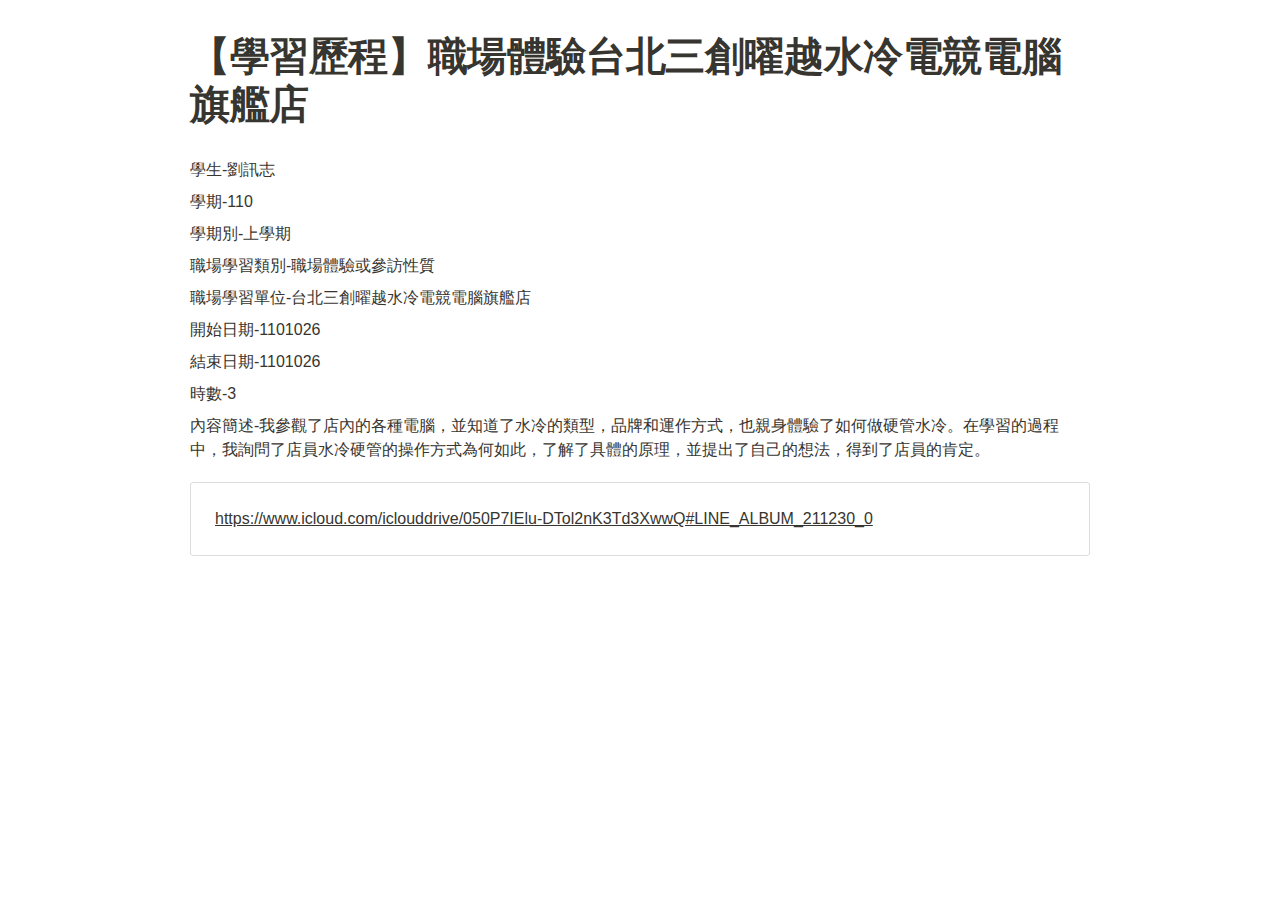
<file: work/【學習歷程】職場體驗台北三創曜越水冷電競電腦旗艦店 77f4300d0b97423db7c816a88e8917e4.html>
<html><head><meta http-equiv="Content-Type" content="text/html; charset=utf-8"/><title>【學習歷程】職場體驗台北三創曜越水冷電競電腦旗艦店</title><style>
/* cspell:disable-file */
/* webkit printing magic: print all background colors */
html {
	-webkit-print-color-adjust: exact;
}
* {
	box-sizing: border-box;
	-webkit-print-color-adjust: exact;
}

html,
body {
	margin: 0;
	padding: 0;
}
@media only screen {
	body {
		margin: 2em auto;
		max-width: 900px;
		color: rgb(55, 53, 47);
	}
}

body {
	line-height: 1.5;
	white-space: pre-wrap;
}

a,
a.visited {
	color: inherit;
	text-decoration: underline;
}

.pdf-relative-link-path {
	font-size: 80%;
	color: #444;
}

h1,
h2,
h3 {
	letter-spacing: -0.01em;
	line-height: 1.2;
	font-weight: 600;
	margin-bottom: 0;
}

.page-title {
	font-size: 2.5rem;
	font-weight: 700;
	margin-top: 0;
	margin-bottom: 0.75em;
}

h1 {
	font-size: 1.875rem;
	margin-top: 1.875rem;
}

h2 {
	font-size: 1.5rem;
	margin-top: 1.5rem;
}

h3 {
	font-size: 1.25rem;
	margin-top: 1.25rem;
}

.source {
	border: 1px solid #ddd;
	border-radius: 3px;
	padding: 1.5em;
	word-break: break-all;
}

.callout {
	border-radius: 3px;
	padding: 1rem;
}

figure {
	margin: 1.25em 0;
	page-break-inside: avoid;
}

figcaption {
	opacity: 0.5;
	font-size: 85%;
	margin-top: 0.5em;
}

mark {
	background-color: transparent;
}

.indented {
	padding-left: 1.5em;
}

hr {
	background: transparent;
	display: block;
	width: 100%;
	height: 1px;
	visibility: visible;
	border: none;
	border-bottom: 1px solid rgba(55, 53, 47, 0.09);
}

img {
	max-width: 100%;
}

@media only print {
	img {
		max-height: 100vh;
		object-fit: contain;
	}
}

@page {
	margin: 1in;
}

.collection-content {
	font-size: 0.875rem;
}

.column-list {
	display: flex;
	justify-content: space-between;
}

.column {
	padding: 0 1em;
}

.column:first-child {
	padding-left: 0;
}

.column:last-child {
	padding-right: 0;
}

.table_of_contents-item {
	display: block;
	font-size: 0.875rem;
	line-height: 1.3;
	padding: 0.125rem;
}

.table_of_contents-indent-1 {
	margin-left: 1.5rem;
}

.table_of_contents-indent-2 {
	margin-left: 3rem;
}

.table_of_contents-indent-3 {
	margin-left: 4.5rem;
}

.table_of_contents-link {
	text-decoration: none;
	opacity: 0.7;
	border-bottom: 1px solid rgba(55, 53, 47, 0.18);
}

table,
th,
td {
	border: 1px solid rgba(55, 53, 47, 0.09);
	border-collapse: collapse;
}

table {
	border-left: none;
	border-right: none;
}

th,
td {
	font-weight: normal;
	padding: 0.25em 0.5em;
	line-height: 1.5;
	min-height: 1.5em;
	text-align: left;
}

th {
	color: rgba(55, 53, 47, 0.6);
}

ol,
ul {
	margin: 0;
	margin-block-start: 0.6em;
	margin-block-end: 0.6em;
}

li > ol:first-child,
li > ul:first-child {
	margin-block-start: 0.6em;
}

ul > li {
	list-style: disc;
}

ul.to-do-list {
	text-indent: -1.7em;
}

ul.to-do-list > li {
	list-style: none;
}

.to-do-children-checked {
	text-decoration: line-through;
	opacity: 0.375;
}

ul.toggle > li {
	list-style: none;
}

ul {
	padding-inline-start: 1.7em;
}

ul > li {
	padding-left: 0.1em;
}

ol {
	padding-inline-start: 1.6em;
}

ol > li {
	padding-left: 0.2em;
}

.mono ol {
	padding-inline-start: 2em;
}

.mono ol > li {
	text-indent: -0.4em;
}

.toggle {
	padding-inline-start: 0em;
	list-style-type: none;
}

/* Indent toggle children */
.toggle > li > details {
	padding-left: 1.7em;
}

.toggle > li > details > summary {
	margin-left: -1.1em;
}

.selected-value {
	display: inline-block;
	padding: 0 0.5em;
	background: rgba(206, 205, 202, 0.5);
	border-radius: 3px;
	margin-right: 0.5em;
	margin-top: 0.3em;
	margin-bottom: 0.3em;
	white-space: nowrap;
}

.collection-title {
	display: inline-block;
	margin-right: 1em;
}

.simple-table {
	margin-top: 1em;
	font-size: 0.875rem;
}

.simple-table-header {
	background: rgb(247, 246, 243);
	color: black;
	font-weight: 500;
}

time {
	opacity: 0.5;
}

.icon {
	display: inline-block;
	max-width: 1.2em;
	max-height: 1.2em;
	text-decoration: none;
	vertical-align: text-bottom;
	margin-right: 0.5em;
}

img.icon {
	border-radius: 3px;
}

.user-icon {
	width: 1.5em;
	height: 1.5em;
	border-radius: 100%;
	margin-right: 0.5rem;
}

.user-icon-inner {
	font-size: 0.8em;
}

.text-icon {
	border: 1px solid #000;
	text-align: center;
}

.page-cover-image {
	display: block;
	object-fit: cover;
	width: 100%;
	max-height: 30vh;
}

.page-header-icon {
	font-size: 3rem;
	margin-bottom: 1rem;
}

.page-header-icon-with-cover {
	margin-top: -0.72em;
	margin-left: 0.07em;
}

.page-header-icon img {
	border-radius: 3px;
}

.link-to-page {
	margin: 1em 0;
	padding: 0;
	border: none;
	font-weight: 500;
}

p > .user {
	opacity: 0.5;
}

td > .user,
td > time {
	white-space: nowrap;
}

input[type="checkbox"] {
	transform: scale(1.5);
	margin-right: 0.6em;
	vertical-align: middle;
}

p {
	margin-top: 0.5em;
	margin-bottom: 0.5em;
}

.image {
	border: none;
	margin: 1.5em 0;
	padding: 0;
	border-radius: 0;
	text-align: center;
}

.code,
code {
	background: rgba(135, 131, 120, 0.15);
	border-radius: 3px;
	padding: 0.2em 0.4em;
	border-radius: 3px;
	font-size: 85%;
	tab-size: 2;
}

code {
	color: #eb5757;
}

.code {
	padding: 1.5em 1em;
}

.code-wrap {
	white-space: pre-wrap;
	word-break: break-all;
}

.code > code {
	background: none;
	padding: 0;
	font-size: 100%;
	color: inherit;
}

blockquote {
	font-size: 1.25em;
	margin: 1em 0;
	padding-left: 1em;
	border-left: 3px solid rgb(55, 53, 47);
}

.bookmark {
	text-decoration: none;
	max-height: 8em;
	padding: 0;
	display: flex;
	width: 100%;
	align-items: stretch;
}

.bookmark-title {
	font-size: 0.85em;
	overflow: hidden;
	text-overflow: ellipsis;
	height: 1.75em;
	white-space: nowrap;
}

.bookmark-text {
	display: flex;
	flex-direction: column;
}

.bookmark-info {
	flex: 4 1 180px;
	padding: 12px 14px 14px;
	display: flex;
	flex-direction: column;
	justify-content: space-between;
}

.bookmark-image {
	width: 33%;
	flex: 1 1 180px;
	display: block;
	position: relative;
	object-fit: cover;
	border-radius: 1px;
}

.bookmark-description {
	color: rgba(55, 53, 47, 0.6);
	font-size: 0.75em;
	overflow: hidden;
	max-height: 4.5em;
	word-break: break-word;
}

.bookmark-href {
	font-size: 0.75em;
	margin-top: 0.25em;
}

.sans { font-family: ui-sans-serif, -apple-system, BlinkMacSystemFont, "Segoe UI", Helvetica, "Apple Color Emoji", Arial, sans-serif, "Segoe UI Emoji", "Segoe UI Symbol"; }
.code { font-family: "SFMono-Regular", Menlo, Consolas, "PT Mono", "Liberation Mono", Courier, monospace; }
.serif { font-family: Lyon-Text, Georgia, ui-serif, serif; }
.mono { font-family: iawriter-mono, Nitti, Menlo, Courier, monospace; }
.pdf .sans { font-family: Inter, ui-sans-serif, -apple-system, BlinkMacSystemFont, "Segoe UI", Helvetica, "Apple Color Emoji", Arial, sans-serif, "Segoe UI Emoji", "Segoe UI Symbol", 'Twemoji', 'Noto Color Emoji', 'Noto Sans CJK JP'; }
.pdf:lang(zh-CN) .sans { font-family: Inter, ui-sans-serif, -apple-system, BlinkMacSystemFont, "Segoe UI", Helvetica, "Apple Color Emoji", Arial, sans-serif, "Segoe UI Emoji", "Segoe UI Symbol", 'Twemoji', 'Noto Color Emoji', 'Noto Sans CJK SC'; }
.pdf:lang(zh-TW) .sans { font-family: Inter, ui-sans-serif, -apple-system, BlinkMacSystemFont, "Segoe UI", Helvetica, "Apple Color Emoji", Arial, sans-serif, "Segoe UI Emoji", "Segoe UI Symbol", 'Twemoji', 'Noto Color Emoji', 'Noto Sans CJK TC'; }
.pdf:lang(ko-KR) .sans { font-family: Inter, ui-sans-serif, -apple-system, BlinkMacSystemFont, "Segoe UI", Helvetica, "Apple Color Emoji", Arial, sans-serif, "Segoe UI Emoji", "Segoe UI Symbol", 'Twemoji', 'Noto Color Emoji', 'Noto Sans CJK KR'; }
.pdf .code { font-family: Source Code Pro, "SFMono-Regular", Menlo, Consolas, "PT Mono", "Liberation Mono", Courier, monospace, 'Twemoji', 'Noto Color Emoji', 'Noto Sans Mono CJK JP'; }
.pdf:lang(zh-CN) .code { font-family: Source Code Pro, "SFMono-Regular", Menlo, Consolas, "PT Mono", "Liberation Mono", Courier, monospace, 'Twemoji', 'Noto Color Emoji', 'Noto Sans Mono CJK SC'; }
.pdf:lang(zh-TW) .code { font-family: Source Code Pro, "SFMono-Regular", Menlo, Consolas, "PT Mono", "Liberation Mono", Courier, monospace, 'Twemoji', 'Noto Color Emoji', 'Noto Sans Mono CJK TC'; }
.pdf:lang(ko-KR) .code { font-family: Source Code Pro, "SFMono-Regular", Menlo, Consolas, "PT Mono", "Liberation Mono", Courier, monospace, 'Twemoji', 'Noto Color Emoji', 'Noto Sans Mono CJK KR'; }
.pdf .serif { font-family: PT Serif, Lyon-Text, Georgia, ui-serif, serif, 'Twemoji', 'Noto Color Emoji', 'Noto Serif CJK JP'; }
.pdf:lang(zh-CN) .serif { font-family: PT Serif, Lyon-Text, Georgia, ui-serif, serif, 'Twemoji', 'Noto Color Emoji', 'Noto Serif CJK SC'; }
.pdf:lang(zh-TW) .serif { font-family: PT Serif, Lyon-Text, Georgia, ui-serif, serif, 'Twemoji', 'Noto Color Emoji', 'Noto Serif CJK TC'; }
.pdf:lang(ko-KR) .serif { font-family: PT Serif, Lyon-Text, Georgia, ui-serif, serif, 'Twemoji', 'Noto Color Emoji', 'Noto Serif CJK KR'; }
.pdf .mono { font-family: PT Mono, iawriter-mono, Nitti, Menlo, Courier, monospace, 'Twemoji', 'Noto Color Emoji', 'Noto Sans Mono CJK JP'; }
.pdf:lang(zh-CN) .mono { font-family: PT Mono, iawriter-mono, Nitti, Menlo, Courier, monospace, 'Twemoji', 'Noto Color Emoji', 'Noto Sans Mono CJK SC'; }
.pdf:lang(zh-TW) .mono { font-family: PT Mono, iawriter-mono, Nitti, Menlo, Courier, monospace, 'Twemoji', 'Noto Color Emoji', 'Noto Sans Mono CJK TC'; }
.pdf:lang(ko-KR) .mono { font-family: PT Mono, iawriter-mono, Nitti, Menlo, Courier, monospace, 'Twemoji', 'Noto Color Emoji', 'Noto Sans Mono CJK KR'; }
.highlight-default {
	color: rgba(55, 53, 47, 1);
}
.highlight-gray {
	color: rgba(120, 119, 116, 1);
	fill: rgba(145, 145, 142, 1);
}
.highlight-brown {
	color: rgba(159, 107, 83, 1);
	fill: rgba(187, 132, 108, 1);
}
.highlight-orange {
	color: rgba(217, 115, 13, 1);
	fill: rgba(215, 129, 58, 1);
}
.highlight-yellow {
	color: rgba(203, 145, 47, 1);
	fill: rgba(203, 148, 51, 1);
}
.highlight-teal {
	color: rgba(68, 131, 97, 1);
	fill: rgba(108, 155, 125, 1);
}
.highlight-blue {
	color: rgba(51, 126, 169, 1);
	fill: rgba(91, 151, 189, 1);
}
.highlight-purple {
	color: rgba(144, 101, 176, 1);
	fill: rgba(167, 130, 195, 1);
}
.highlight-pink {
	color: rgba(193, 76, 138, 1);
	fill: rgba(205, 116, 159, 1);
}
.highlight-red {
	color: rgba(212, 76, 71, 1);
	fill: rgba(225, 111, 100, 1);
}
.highlight-gray_background {
	background: rgba(241, 241, 239, 1);
}
.highlight-brown_background {
	background: rgba(244, 238, 238, 1);
}
.highlight-orange_background {
	background: rgba(251, 236, 221, 1);
}
.highlight-yellow_background {
	background: rgba(251, 243, 219, 1);
}
.highlight-teal_background {
	background: rgba(237, 243, 236, 1);
}
.highlight-blue_background {
	background: rgba(231, 243, 248, 1);
}
.highlight-purple_background {
	background: rgba(244, 240, 247, 0.8);
}
.highlight-pink_background {
	background: rgba(249, 238, 243, 0.8);
}
.highlight-red_background {
	background: rgba(253, 235, 236, 1);
}
.block-color-default {
	color: inherit;
	fill: inherit;
}
.block-color-gray {
	color: rgba(120, 119, 116, 1);
	fill: rgba(145, 145, 142, 1);
}
.block-color-brown {
	color: rgba(159, 107, 83, 1);
	fill: rgba(187, 132, 108, 1);
}
.block-color-orange {
	color: rgba(217, 115, 13, 1);
	fill: rgba(215, 129, 58, 1);
}
.block-color-yellow {
	color: rgba(203, 145, 47, 1);
	fill: rgba(203, 148, 51, 1);
}
.block-color-teal {
	color: rgba(68, 131, 97, 1);
	fill: rgba(108, 155, 125, 1);
}
.block-color-blue {
	color: rgba(51, 126, 169, 1);
	fill: rgba(91, 151, 189, 1);
}
.block-color-purple {
	color: rgba(144, 101, 176, 1);
	fill: rgba(167, 130, 195, 1);
}
.block-color-pink {
	color: rgba(193, 76, 138, 1);
	fill: rgba(205, 116, 159, 1);
}
.block-color-red {
	color: rgba(212, 76, 71, 1);
	fill: rgba(225, 111, 100, 1);
}
.block-color-gray_background {
	background: rgba(241, 241, 239, 1);
}
.block-color-brown_background {
	background: rgba(244, 238, 238, 1);
}
.block-color-orange_background {
	background: rgba(251, 236, 221, 1);
}
.block-color-yellow_background {
	background: rgba(251, 243, 219, 1);
}
.block-color-teal_background {
	background: rgba(237, 243, 236, 1);
}
.block-color-blue_background {
	background: rgba(231, 243, 248, 1);
}
.block-color-purple_background {
	background: rgba(244, 240, 247, 0.8);
}
.block-color-pink_background {
	background: rgba(249, 238, 243, 0.8);
}
.block-color-red_background {
	background: rgba(253, 235, 236, 1);
}
.select-value-color-pink { background-color: rgba(245, 224, 233, 1); }
.select-value-color-purple { background-color: rgba(232, 222, 238, 1); }
.select-value-color-green { background-color: rgba(219, 237, 219, 1); }
.select-value-color-gray { background-color: rgba(227, 226, 224, 1); }
.select-value-color-orange { background-color: rgba(250, 222, 201, 1); }
.select-value-color-brown { background-color: rgba(238, 224, 218, 1); }
.select-value-color-red { background-color: rgba(255, 226, 221, 1); }
.select-value-color-yellow { background-color: rgba(253, 236, 200, 1); }
.select-value-color-blue { background-color: rgba(211, 229, 239, 1); }

.checkbox {
	display: inline-flex;
	vertical-align: text-bottom;
	width: 16;
	height: 16;
	background-size: 16px;
	margin-left: 2px;
	margin-right: 5px;
}

.checkbox-on {
	background-image: url("data:image/svg+xml;charset=UTF-8,%3Csvg%20width%3D%2216%22%20height%3D%2216%22%20viewBox%3D%220%200%2016%2016%22%20fill%3D%22none%22%20xmlns%3D%22http%3A%2F%2Fwww.w3.org%2F2000%2Fsvg%22%3E%0A%3Crect%20width%3D%2216%22%20height%3D%2216%22%20fill%3D%22%2358A9D7%22%2F%3E%0A%3Cpath%20d%3D%22M6.71429%2012.2852L14%204.9995L12.7143%203.71436L6.71429%209.71378L3.28571%206.2831L2%207.57092L6.71429%2012.2852Z%22%20fill%3D%22white%22%2F%3E%0A%3C%2Fsvg%3E");
}

.checkbox-off {
	background-image: url("data:image/svg+xml;charset=UTF-8,%3Csvg%20width%3D%2216%22%20height%3D%2216%22%20viewBox%3D%220%200%2016%2016%22%20fill%3D%22none%22%20xmlns%3D%22http%3A%2F%2Fwww.w3.org%2F2000%2Fsvg%22%3E%0A%3Crect%20x%3D%220.75%22%20y%3D%220.75%22%20width%3D%2214.5%22%20height%3D%2214.5%22%20fill%3D%22white%22%20stroke%3D%22%2336352F%22%20stroke-width%3D%221.5%22%2F%3E%0A%3C%2Fsvg%3E");
}
	
</style></head><body><article id="77f4300d-0b97-423d-b7c8-16a88e8917e4" class="page sans"><header><h1 class="page-title">【學習歷程】職場體驗台北三創曜越水冷電競電腦旗艦店</h1></header><div class="page-body"><p id="c33006f3-4d74-4bce-8f9d-5b9bcab5943a" class="">學生-劉訊志</p><p id="260fdd67-d58f-48aa-84f8-0dfa217c7712" class="">學期-110</p><p id="5ef2e82f-6418-47f7-9fa3-8f1165599a13" class="">學期別-上學期</p><p id="d1747864-cb96-40fc-ab2c-96ea50d64def" class="">職場學習類別-職場體驗或參訪性質</p><p id="dd2be99d-8b0b-4576-9d63-63e186a5172f" class="">職場學習單位-台北三創曜越水冷電競電腦旗艦店</p><p id="1918d40f-476a-4383-b380-975f84565d8a" class="">開始日期-1101026</p><p id="d3527998-58b6-41bc-bdd9-e0a34bea8396" class="">結束日期-1101026</p><p id="04775f00-df27-4257-ae0d-4061ba150d67" class="">時數-3</p><p id="4bb5d300-8c77-45f2-8309-1611550956eb" class="">內容簡述-我參觀了店內的各種電腦，並知道了水冷的類型，品牌和運作方式，也親身體驗了如何做硬管水冷。在學習的過程中，我詢問了店員水冷硬管的操作方式為何如此，了解了具體的原理，並提出了自己的想法，得到了店員的肯定。</p><figure id="abfefde7-f544-45c6-b836-61521bc83952"><div class="source"><a href="https://www.icloud.com/iclouddrive/050P7IElu-DTol2nK3Td3XwwQ#LINE_ALBUM_211230_0">https://www.icloud.com/iclouddrive/050P7IElu-DTol2nK3Td3XwwQ#LINE_ALBUM_211230_0</a></div></figure></div></article></body></html>
</file>
<file: assets/css/noscript.css>
/*
	Astral by HTML5 UP
	html5up.net | @ajlkn
	Free for personal and commercial use under the CCA 3.0 license (html5up.net/license)
*/

/* Wrapper */

	#wrapper {
		opacity: 1 !important;
	}

/* Nav */

	#nav a {
		opacity: 1.0;
	}

		#nav a:before, #nav a:after {
			display: none;
		}

		#nav a span {
			top: 0;
			opacity: 1.0;
		}

			#nav a span:after {
				display: none;
			}

/* Main */

	#main {
		background: none;
		box-shadow: none;
	}

		#main > .panel {
			background: #ffffff;
			margin-bottom: 2em;
		}

			#main > .panel:last-child {
				margin-bottom: 0;
			}
</file>
<file: assets/css/read.css>
.box {
    position:relative;
    top: 20px;
    width:1000px; 
    height:700px; 
    margin:0 auto; 
}

.box0 {
    position:relative;
    top: 20px;
    width:1200px; 
    height:700px; 
    margin:0 auto; 
    border:1px solid #ccc;
    background-color: rgb(255, 255, 255);
    opacity:0.75; 
}    

h6, p{
    color: black;
    position:relative;
    top: 30px;
    }
</file>
<file: assets/css/main.css>
@import url("https://fonts.googleapis.com/css?family=Source+Sans+Pro:300,400,300italic,400italic");
@import url("fontawesome-all.min.css");

/*
	Astral by HTML5 UP
	html5up.net | @ajlkn
	Free for personal and commercial use under the CCA 3.0 license (html5up.net/license)
*/

html, body, div, span, applet, object,
iframe, h1, h2, h3, h4, h5, h6, p, blockquote,
pre, a, abbr, acronym, address, big, cite,
code, del, dfn, em, img, ins, kbd, q, s, samp,
small, strike, strong, sub, sup, tt, var, b,
u, i, center, dl, dt, dd, ol, ul, li, fieldset,
form, label, legend, table, caption, tbody,
tfoot, thead, tr, th, td, article, aside,
canvas, details, embed, figure, figcaption,
footer, header, hgroup, menu, nav, output, ruby,
section, summary, time, mark, audio, video {
	margin: 0;
	padding: 0;
	border: 0;
	font-size: 100%;
	font: inherit;
	vertical-align: baseline;}

article, aside, details, figcaption, figure,
footer, header, hgroup, menu, nav, section {
	display: block;}

body {
	line-height: 1;
}

ol, ul {
	list-style: none;
}

blockquote, q {
	quotes: none;
}

	blockquote:before, blockquote:after, q:before, q:after {
		content: '';
		content: none;
	}

table {
	border-collapse: collapse;
	border-spacing: 0;
}

body {
	-webkit-text-size-adjust: none;
}

mark {
	background-color: transparent;
	color: inherit;
}

input::-moz-focus-inner {
	border: 0;
	padding: 0;
}

input, select, textarea {
	-moz-appearance: none;
	-webkit-appearance: none;
	-ms-appearance: none;
	appearance: none;
}

/* Row */

	.row {
		display: flex;
		flex-wrap: wrap;
		box-sizing: border-box;
		align-items: stretch;
	}

		.row > * {
			box-sizing: border-box;
		}

		.row.gtr-uniform > * > :last-child {
			margin-bottom: 0;
		}

		.row.aln-left {
			justify-content: flex-start;
		}

		.row.aln-center {
			justify-content: center;
		}

		.row.aln-right {
			justify-content: flex-end;
		}

		.row.aln-top {
			align-items: flex-start;
		}

		.row.aln-middle {
			align-items: center;
		}

		.row.aln-bottom {
			align-items: flex-end;
		}

		.row > .imp {
			order: -1;
		}

		.row > .col-1 {
			width: 8.33333%;
		}

		.row > .off-1 {
			margin-left: 8.33333%;
		}

		.row > .col-2 {
			width: 16.66667%;
		}

		.row > .off-2 {
			margin-left: 16.66667%;
		}

		.row > .col-3 {
			width: 25%;
		}

		.row > .off-3 {
			margin-left: 25%;
		}

		.row > .col-4 {
			width: 33.33333%;
		}

		.row > .off-4 {
			margin-left: 33.33333%;
		}

		.row > .col-5 {
			width: 41.66667%;
		}

		.row > .off-5 {
			margin-left: 41.66667%;
		}

		.row > .col-6 {
			width: 50%;
		}

		.row > .off-6 {
			margin-left: 50%;
		}

		.row > .col-7 {
			width: 58.33333%;
		}

		.row > .off-7 {
			margin-left: 58.33333%;
		}

		.row > .col-8 {
			width: 66.66667%;
		}

		.row > .off-8 {
			margin-left: 66.66667%;
		}

		.row > .col-9 {
			width: 75%;
		}

		.row > .off-9 {
			margin-left: 75%;
		}

		.row > .col-10 {
			width: 83.33333%;
		}

		.row > .off-10 {
			margin-left: 83.33333%;
		}

		.row > .col-11 {
			width: 91.66667%;
		}

		.row > .off-11 {
			margin-left: 91.66667%;
		}

		.row > .col-12 {
			width: 100%;
		}

		.row > .off-12 {
			margin-left: 100%;
		}

		.row.gtr-0 {
			margin-top: 0em;
			margin-left: 0em;
		}

			.row.gtr-0 > * {
				padding: 0em 0 0 0em;
			}

			.row.gtr-0.gtr-uniform {
				margin-top: 0em;
			}

				.row.gtr-0.gtr-uniform > * {
					padding-top: 0em;
				}

		.row.gtr-25 {
			margin-top: -0.3125em;
			margin-left: -0.3125em;
		}

			.row.gtr-25 > * {
				padding: 0.3125em 0 0 0.3125em;
			}

			.row.gtr-25.gtr-uniform {
				margin-top: -0.3125em;
			}

				.row.gtr-25.gtr-uniform > * {
					padding-top: 0.3125em;
				}

		.row.gtr-50 {
			margin-top: -0.625em;
			margin-left: -0.625em;
		}

			.row.gtr-50 > * {
				padding: 0.625em 0 0 0.625em;
			}

			.row.gtr-50.gtr-uniform {
				margin-top: -0.625em;
			}

				.row.gtr-50.gtr-uniform > * {
					padding-top: 0.625em;
				}

		.row {
			margin-top: -1.25em;
			margin-left: -1.25em;
		}

			.row > * {
				padding: 1.25em 0 0 1.25em;
			}

			.row.gtr-uniform {
				margin-top: -1.25em;
			}

				.row.gtr-uniform > * {
					padding-top: 1.25em;
				}

		.row.gtr-150 {
			margin-top: -1.875em;
			margin-left: -1.875em;
		}

			.row.gtr-150 > * {
				padding: 1.875em 0 0 1.875em;
			}

			.row.gtr-150.gtr-uniform {
				margin-top: -1.875em;
			}

				.row.gtr-150.gtr-uniform > * {
					padding-top: 1.875em;
				}

		.row.gtr-200 {
			margin-top: -2.5em;
			margin-left: -2.5em;
		}

			.row.gtr-200 > * {
				padding: 2.5em 0 0 2.5em;
			}

			.row.gtr-200.gtr-uniform {
				margin-top: -2.5em;
			}

				.row.gtr-200.gtr-uniform > * {
					padding-top: 2.5em;
				}

		@media screen and (max-width: 1680px) {

			.row {
				display: flex;
				flex-wrap: wrap;
				box-sizing: border-box;
				align-items: stretch;
			}

				.row > * {
					box-sizing: border-box;
				}

				.row.gtr-uniform > * > :last-child {
					margin-bottom: 0;
				}

				.row.aln-left {
					justify-content: flex-start;
				}

				.row.aln-center {
					justify-content: center;
				}

				.row.aln-right {
					justify-content: flex-end;
				}

				.row.aln-top {
					align-items: flex-start;
				}

				.row.aln-middle {
					align-items: center;
				}

				.row.aln-bottom {
					align-items: flex-end;
				}

				.row > .imp-xlarge {
					order: -1;
				}

				.row > .col-1-xlarge {
					width: 8.33333%;
				}

				.row > .off-1-xlarge {
					margin-left: 8.33333%;
				}

				.row > .col-2-xlarge {
					width: 16.66667%;
				}

				.row > .off-2-xlarge {
					margin-left: 16.66667%;
				}

				.row > .col-3-xlarge {
					width: 25%;
				}

				.row > .off-3-xlarge {
					margin-left: 25%;
				}

				.row > .col-4-xlarge {
					width: 33.33333%;
				}

				.row > .off-4-xlarge {
					margin-left: 33.33333%;
				}

				.row > .col-5-xlarge {
					width: 41.66667%;
				}

				.row > .off-5-xlarge {
					margin-left: 41.66667%;
				}

				.row > .col-6-xlarge {
					width: 50%;
				}

				.row > .off-6-xlarge {
					margin-left: 50%;
				}

				.row > .col-7-xlarge {
					width: 58.33333%;
				}

				.row > .off-7-xlarge {
					margin-left: 58.33333%;
				}

				.row > .col-8-xlarge {
					width: 66.66667%;
				}

				.row > .off-8-xlarge {
					margin-left: 66.66667%;
				}

				.row > .col-9-xlarge {
					width: 75%;
				}

				.row > .off-9-xlarge {
					margin-left: 75%;
				}

				.row > .col-10-xlarge {
					width: 83.33333%;
				}

				.row > .off-10-xlarge {
					margin-left: 83.33333%;
				}

				.row > .col-11-xlarge {
					width: 91.66667%;
				}

				.row > .off-11-xlarge {
					margin-left: 91.66667%;
				}

				.row > .col-12-xlarge {
					width: 100%;
				}

				.row > .off-12-xlarge {
					margin-left: 100%;
				}

				.row.gtr-0 {
					margin-top: 0em;
					margin-left: 0em;
				}

					.row.gtr-0 > * {
						padding: 0em 0 0 0em;
					}

					.row.gtr-0.gtr-uniform {
						margin-top: 0em;
					}

						.row.gtr-0.gtr-uniform > * {
							padding-top: 0em;
						}

				.row.gtr-25 {
					margin-top: -0.3125em;
					margin-left: -0.3125em;
				}

					.row.gtr-25 > * {
						padding: 0.3125em 0 0 0.3125em;
					}

					.row.gtr-25.gtr-uniform {
						margin-top: -0.3125em;
					}

						.row.gtr-25.gtr-uniform > * {
							padding-top: 0.3125em;
						}

				.row.gtr-50 {
					margin-top: -0.625em;
					margin-left: -0.625em;
				}

					.row.gtr-50 > * {
						padding: 0.625em 0 0 0.625em;
					}

					.row.gtr-50.gtr-uniform {
						margin-top: -0.625em;
					}

						.row.gtr-50.gtr-uniform > * {
							padding-top: 0.625em;
						}

				.row {
					margin-top: -1.25em;
					margin-left: -1.25em;
				}

					.row > * {
						padding: 1.25em 0 0 1.25em;
					}

					.row.gtr-uniform {
						margin-top: -1.25em;
					}

						.row.gtr-uniform > * {
							padding-top: 1.25em;
						}

				.row.gtr-150 {
					margin-top: -1.875em;
					margin-left: -1.875em;
				}

					.row.gtr-150 > * {
						padding: 1.875em 0 0 1.875em;
					}

					.row.gtr-150.gtr-uniform {
						margin-top: -1.875em;
					}

						.row.gtr-150.gtr-uniform > * {
							padding-top: 1.875em;
						}

				.row.gtr-200 {
					margin-top: -2.5em;
					margin-left: -2.5em;
				}

					.row.gtr-200 > * {
						padding: 2.5em 0 0 2.5em;
					}

					.row.gtr-200.gtr-uniform {
						margin-top: -2.5em;
					}

						.row.gtr-200.gtr-uniform > * {
							padding-top: 2.5em;
						}

		}

		@media screen and (max-width: 1280px) {

			.row {
				display: flex;
				flex-wrap: wrap;
				box-sizing: border-box;
				align-items: stretch;
			}

				.row > * {
					box-sizing: border-box;
				}

				.row.gtr-uniform > * > :last-child {
					margin-bottom: 0;
				}

				.row.aln-left {
					justify-content: flex-start;
				}

				.row.aln-center {
					justify-content: center;
				}

				.row.aln-right {
					justify-content: flex-end;
				}

				.row.aln-top {
					align-items: flex-start;
				}

				.row.aln-middle {
					align-items: center;
				}

				.row.aln-bottom {
					align-items: flex-end;
				}

				.row > .imp-large {
					order: -1;
				}

				.row > .col-1-large {
					width: 8.33333%;
				}

				.row > .off-1-large {
					margin-left: 8.33333%;
				}

				.row > .col-2-large {
					width: 16.66667%;
				}

				.row > .off-2-large {
					margin-left: 16.66667%;
				}

				.row > .col-3-large {
					width: 25%;
				}

				.row > .off-3-large {
					margin-left: 25%;
				}

				.row > .col-4-large {
					width: 33.33333%;
				}

				.row > .off-4-large {
					margin-left: 33.33333%;
				}

				.row > .col-5-large {
					width: 41.66667%;
				}

				.row > .off-5-large {
					margin-left: 41.66667%;
				}

				.row > .col-6-large {
					width: 50%;
				}

				.row > .off-6-large {
					margin-left: 50%;
				}

				.row > .col-7-large {
					width: 58.33333%;
				}

				.row > .off-7-large {
					margin-left: 58.33333%;
				}

				.row > .col-8-large {
					width: 66.66667%;
				}

				.row > .off-8-large {
					margin-left: 66.66667%;
				}

				.row > .col-9-large {
					width: 75%;
				}

				.row > .off-9-large {
					margin-left: 75%;
				}

				.row > .col-10-large {
					width: 83.33333%;
				}

				.row > .off-10-large {
					margin-left: 83.33333%;
				}

				.row > .col-11-large {
					width: 91.66667%;
				}

				.row > .off-11-large {
					margin-left: 91.66667%;
				}

				.row > .col-12-large {
					width: 100%;
				}

				.row > .off-12-large {
					margin-left: 100%;
				}

				.row.gtr-0 {
					margin-top: 0em;
					margin-left: 0em;
				}

					.row.gtr-0 > * {
						padding: 0em 0 0 0em;
					}

					.row.gtr-0.gtr-uniform {
						margin-top: 0em;
					}

						.row.gtr-0.gtr-uniform > * {
							padding-top: 0em;
						}

				.row.gtr-25 {
					margin-top: -0.3125em;
					margin-left: -0.3125em;
				}

					.row.gtr-25 > * {
						padding: 0.3125em 0 0 0.3125em;
					}

					.row.gtr-25.gtr-uniform {
						margin-top: -0.3125em;
					}

						.row.gtr-25.gtr-uniform > * {
							padding-top: 0.3125em;
						}

				.row.gtr-50 {
					margin-top: -0.625em;
					margin-left: -0.625em;
				}

					.row.gtr-50 > * {
						padding: 0.625em 0 0 0.625em;
					}

					.row.gtr-50.gtr-uniform {
						margin-top: -0.625em;
					}

						.row.gtr-50.gtr-uniform > * {
							padding-top: 0.625em;
						}

				.row {
					margin-top: -1.25em;
					margin-left: -1.25em;
				}

					.row > * {
						padding: 1.25em 0 0 1.25em;
					}

					.row.gtr-uniform {
						margin-top: -1.25em;
					}

						.row.gtr-uniform > * {
							padding-top: 1.25em;
						}

				.row.gtr-150 {
					margin-top: -1.875em;
					margin-left: -1.875em;
				}

					.row.gtr-150 > * {
						padding: 1.875em 0 0 1.875em;
					}

					.row.gtr-150.gtr-uniform {
						margin-top: -1.875em;
					}

						.row.gtr-150.gtr-uniform > * {
							padding-top: 1.875em;
						}

				.row.gtr-200 {
					margin-top: -2.5em;
					margin-left: -2.5em;
				}

					.row.gtr-200 > * {
						padding: 2.5em 0 0 2.5em;
					}

					.row.gtr-200.gtr-uniform {
						margin-top: -2.5em;
					}

						.row.gtr-200.gtr-uniform > * {
							padding-top: 2.5em;
						}

		}

		@media screen and (max-width: 980px) {

			.row {
				display: flex;
				flex-wrap: wrap;
				box-sizing: border-box;
				align-items: stretch;
			}

				.row > * {
					box-sizing: border-box;
				}

				.row.gtr-uniform > * > :last-child {
					margin-bottom: 0;
				}

				.row.aln-left {
					justify-content: flex-start;
				}

				.row.aln-center {
					justify-content: center;
				}

				.row.aln-right {
					justify-content: flex-end;
				}

				.row.aln-top {
					align-items: flex-start;
				}

				.row.aln-middle {
					align-items: center;
				}

				.row.aln-bottom {
					align-items: flex-end;
				}

				.row > .imp-medium {
					order: -1;
				}

				.row > .col-1-medium {
					width: 8.33333%;
				}

				.row > .off-1-medium {
					margin-left: 8.33333%;
				}

				.row > .col-2-medium {
					width: 16.66667%;
				}

				.row > .off-2-medium {
					margin-left: 16.66667%;
				}

				.row > .col-3-medium {
					width: 25%;
				}

				.row > .off-3-medium {
					margin-left: 25%;
				}

				.row > .col-4-medium {
					width: 33.33333%;
				}

				.row > .off-4-medium {
					margin-left: 33.33333%;
				}

				.row > .col-5-medium {
					width: 41.66667%;
				}

				.row > .off-5-medium {
					margin-left: 41.66667%;
				}

				.row > .col-6-medium {
					width: 50%;
				}

				.row > .off-6-medium {
					margin-left: 50%;
				}

				.row > .col-7-medium {
					width: 58.33333%;
				}

				.row > .off-7-medium {
					margin-left: 58.33333%;
				}

				.row > .col-8-medium {
					width: 66.66667%;
				}

				.row > .off-8-medium {
					margin-left: 66.66667%;
				}

				.row > .col-9-medium {
					width: 75%;
				}

				.row > .off-9-medium {
					margin-left: 75%;
				}

				.row > .col-10-medium {
					width: 83.33333%;
				}

				.row > .off-10-medium {
					margin-left: 83.33333%;
				}

				.row > .col-11-medium {
					width: 91.66667%;
				}

				.row > .off-11-medium {
					margin-left: 91.66667%;
				}

				.row > .col-12-medium {
					width: 100%;
				}

				.row > .off-12-medium {
					margin-left: 100%;
				}

				.row.gtr-0 {
					margin-top: 0em;
					margin-left: 0em;
				}

					.row.gtr-0 > * {
						padding: 0em 0 0 0em;
					}

					.row.gtr-0.gtr-uniform {
						margin-top: 0em;
					}

						.row.gtr-0.gtr-uniform > * {
							padding-top: 0em;
						}

				.row.gtr-25 {
					margin-top: -0.3125em;
					margin-left: -0.3125em;
				}

					.row.gtr-25 > * {
						padding: 0.3125em 0 0 0.3125em;
					}

					.row.gtr-25.gtr-uniform {
						margin-top: -0.3125em;
					}

						.row.gtr-25.gtr-uniform > * {
							padding-top: 0.3125em;
						}

				.row.gtr-50 {
					margin-top: -0.625em;
					margin-left: -0.625em;
				}

					.row.gtr-50 > * {
						padding: 0.625em 0 0 0.625em;
					}

					.row.gtr-50.gtr-uniform {
						margin-top: -0.625em;
					}

						.row.gtr-50.gtr-uniform > * {
							padding-top: 0.625em;
						}

				.row {
					margin-top: -1.25em;
					margin-left: -1.25em;
				}

					.row > * {
						padding: 1.25em 0 0 1.25em;
					}

					.row.gtr-uniform {
						margin-top: -1.25em;
					}

						.row.gtr-uniform > * {
							padding-top: 1.25em;
						}

				.row.gtr-150 {
					margin-top: -1.875em;
					margin-left: -1.875em;
				}

					.row.gtr-150 > * {
						padding: 1.875em 0 0 1.875em;
					}

					.row.gtr-150.gtr-uniform {
						margin-top: -1.875em;
					}

						.row.gtr-150.gtr-uniform > * {
							padding-top: 1.875em;
						}

				.row.gtr-200 {
					margin-top: -2.5em;
					margin-left: -2.5em;
				}

					.row.gtr-200 > * {
						padding: 2.5em 0 0 2.5em;
					}

					.row.gtr-200.gtr-uniform {
						margin-top: -2.5em;
					}

						.row.gtr-200.gtr-uniform > * {
							padding-top: 2.5em;
						}

		}

		@media screen and (max-width: 736px) {

			.row {
				display: flex;
				flex-wrap: wrap;
				box-sizing: border-box;
				align-items: stretch;
			}

				.row > * {
					box-sizing: border-box;
				}

				.row.gtr-uniform > * > :last-child {
					margin-bottom: 0;
				}

				.row.aln-left {
					justify-content: flex-start;
				}

				.row.aln-center {
					justify-content: center;
				}

				.row.aln-right {
					justify-content: flex-end;
				}

				.row.aln-top {
					align-items: flex-start;
				}

				.row.aln-middle {
					align-items: center;
				}

				.row.aln-bottom {
					align-items: flex-end;
				}

				.row > .imp-small {
					order: -1;
				}

				.row > .col-1-small {
					width: 8.33333%;
				}

				.row > .off-1-small {
					margin-left: 8.33333%;
				}

				.row > .col-2-small {
					width: 16.66667%;
				}

				.row > .off-2-small {
					margin-left: 16.66667%;
				}

				.row > .col-3-small {
					width: 25%;
				}

				.row > .off-3-small {
					margin-left: 25%;
				}

				.row > .col-4-small {
					width: 33.33333%;
				}

				.row > .off-4-small {
					margin-left: 33.33333%;
				}

				.row > .col-5-small {
					width: 41.66667%;
				}

				.row > .off-5-small {
					margin-left: 41.66667%;
				}

				.row > .col-6-small {
					width: 50%;
				}

				.row > .off-6-small {
					margin-left: 50%;
				}

				.row > .col-7-small {
					width: 58.33333%;
				}

				.row > .off-7-small {
					margin-left: 58.33333%;
				}

				.row > .col-8-small {
					width: 66.66667%;
				}

				.row > .off-8-small {
					margin-left: 66.66667%;
				}

				.row > .col-9-small {
					width: 75%;
				}

				.row > .off-9-small {
					margin-left: 75%;
				}

				.row > .col-10-small {
					width: 83.33333%;
				}

				.row > .off-10-small {
					margin-left: 83.33333%;
				}

				.row > .col-11-small {
					width: 91.66667%;
				}

				.row > .off-11-small {
					margin-left: 91.66667%;
				}

				.row > .col-12-small {
					width: 100%;
				}

				.row > .off-12-small {
					margin-left: 100%;
				}

				.row.gtr-0 {
					margin-top: 0em;
					margin-left: 0em;
				}

					.row.gtr-0 > * {
						padding: 0em 0 0 0em;
					}

					.row.gtr-0.gtr-uniform {
						margin-top: 0em;
					}

						.row.gtr-0.gtr-uniform > * {
							padding-top: 0em;
						}

				.row.gtr-25 {
					margin-top: -0.3125em;
					margin-left: -0.3125em;
				}

					.row.gtr-25 > * {
						padding: 0.3125em 0 0 0.3125em;
					}

					.row.gtr-25.gtr-uniform {
						margin-top: -0.3125em;
					}

						.row.gtr-25.gtr-uniform > * {
							padding-top: 0.3125em;
						}

				.row.gtr-50 {
					margin-top: -0.625em;
					margin-left: -0.625em;
				}

					.row.gtr-50 > * {
						padding: 0.625em 0 0 0.625em;
					}

					.row.gtr-50.gtr-uniform {
						margin-top: -0.625em;
					}

						.row.gtr-50.gtr-uniform > * {
							padding-top: 0.625em;
						}

				.row {
					margin-top: -1.25em;
					margin-left: -1.25em;
				}

					.row > * {
						padding: 1.25em 0 0 1.25em;
					}

					.row.gtr-uniform {
						margin-top: -1.25em;
					}

						.row.gtr-uniform > * {
							padding-top: 1.25em;
						}

				.row.gtr-150 {
					margin-top: -1.875em;
					margin-left: -1.875em;
				}

					.row.gtr-150 > * {
						padding: 1.875em 0 0 1.875em;
					}

					.row.gtr-150.gtr-uniform {
						margin-top: -1.875em;
					}

						.row.gtr-150.gtr-uniform > * {
							padding-top: 1.875em;
						}

				.row.gtr-200 {
					margin-top: -2.5em;
					margin-left: -2.5em;
				}

					.row.gtr-200 > * {
						padding: 2.5em 0 0 2.5em;
					}

					.row.gtr-200.gtr-uniform {
						margin-top: -2.5em;
					}

						.row.gtr-200.gtr-uniform > * {
							padding-top: 2.5em;
						}

		}

/* Basic */

	html {
		box-sizing: border-box;
	}

	*, *:before, *:after {
		box-sizing: inherit;
	}

	body {
		background-image: url("images/overlay.png"), url("images/background.jpg");
		background-repeat: repeat, no-repeat;
		background-size: auto, 100% 100%;
		background-attachment: fixed;
		overflow-y: scroll;
	}

		body.is-preload *, body.is-preload *:before, body.is-preload *:after {
			-moz-animation: none !important;
			-webkit-animation: none !important;
			-ms-animation: none !important;
			animation: none !important;
			-moz-transition: none !important;
			-webkit-transition: none !important;
			-ms-transition: none !important;
			transition: none !important;
		}

	body, input, textarea, select {
		font-family: 'Source Sans Pro', sans-serif;
		font-weight: 300;
		color: #777777;
		font-size: 20pt;
		line-height: 1.75em;
	}

		@media screen and (max-width: 1680px) {

			body, input, textarea, select {
				font-size: 15pt;
			}

		}

		@media screen and (max-width: 1280px) {

			body, input, textarea, select {
				font-size: 14pt;
			}

		}

		@media screen and (max-width: 736px) {

			body, input, textarea, select {
				font-size: 12pt;
			}

		}

		@media screen and (max-width: 360px) {

			body, input, textarea, select {
				font-size: 11pt;
			}

		}

	strong, b, h1, h2, h3, h4, h5, h6 {
		font-weight: 400;
		color: #363636;
	}

	h1 {
		font-size: 2.4em;
		letter-spacing: -0.015em;
	}

	h2 {
		font-size: 1.8em;
		letter-spacing: -0.015em;
	}

	h3, h4, h5, h6 {
		font-size: 1.25em;
		letter-spacing: -0.015em;
	}

	@media screen and (max-width: 736px) {

		h1 {
			font-size: 1.75em;
		}

		h2 {
			font-size: 1.375em;
		}

		h3, h4, h5, h6 {
			font-size: 1em;
		}

	}

	blockquote {
		border-left: solid 0.5em #ddd;
		padding: 1em 0 1em 2em;
		font-style: italic;
	}

	em, i {
		font-style: italic;
	}

	hr {
		border: 0;
		border-top: solid 1px #ddd;
		padding: 1.5em 0 0 0;
		margin: 1.75em 0 0 0;
	}

	sub {
		position: relative;
		top: 0.5em;
		font-size: 0.8em;
	}

	sup {
		position: relative;
		top: -0.5em;
		font-size: 0.8em;
	}

	br.clear {
		clear: both;
	}

	p, ul, ol, dl, table, blockquote, form {
		margin-bottom: 2em;
	}

/* Table */

	table {
		width: 100%;
	}

		table.default tbody tr {
			border-bottom: solid 1px #f4f4f4;
		}

		table.default td {
			padding: 0.5em 1em 0.5em 1em;
		}

		table.default th {
			text-align: left;
			font-weight: 400;
			padding: 0.5em 1em 0.5em 1em;
		}

		table.default thead {
			border-bottom: solid 2px #f4f4f4;
		}

/* Form */

	form label {
		display: block;
		font-weight: 400;
		color: #363636;
		margin: 0 0 1em 0;
	}

	form input[type="text"],
	form input[type="email"],
	form input[type="password"],
	form select,
	form textarea {
		-webkit-appearance: none;
		border: 0;
		background: #f4f4f4;
		padding: 0.75em;
		width: 100%;
		-moz-transition: background-color .25s ease-in-out;
		-webkit-transition: background-color .25s ease-in-out;
		-ms-transition: background-color .25s ease-in-out;
		transition: background-color .25s ease-in-out;
	}

		form input[type="text"]:focus,
		form input[type="email"]:focus,
		form input[type="password"]:focus,
		form select:focus,
		form textarea:focus {
			background: #f8f8f8;
		}

	form input[type="text"],
	form input[type="email"],
	form input[type="password"],
	form select {
		line-height: 1.35em;
	}

	form ::-webkit-input-placeholder {
		color: #999;
	}

	form :-moz-placeholder {
		color: #999;
	}

	form ::-moz-placeholder {
		color: #999;
	}

	form :-ms-input-placeholder {
		color: #999;
	}

/* Section/Article */

	section, article {
		margin-bottom: 3em;
	}

		section > :last-child, section:last-child, article > :last-child, article:last-child {
			margin-bottom: 0;
		}

	header {
		margin: 0 0 1.5em 0;
	}

		header > p {
			margin: 0.5em 0 0 0;
			color: #aaa;
		}

		@media screen and (max-width: 736px) {

			header {
				margin: 0 0 1em 0;
			}

		}

/* Image */

	.image {
		display: inline-block;
	}

		.image img {
			display: block;
			width: 100%;
		}

		.image.fit {
			display: block;
			width: 100%;
		}

		.image.featured {
			display: block;
			width: 100%;
			margin: 0 0 2em 0;
		}

		.image.left {
			float: left;
			margin: 0 2em 2em 0;
		}

		.image.centered {
			display: block;
			margin: 0 0 2em 0;
		}

			.image.centered img {
				margin: 0 auto;
				width: auto;
			}

/* Button */

	input[type="button"],
	input[type="submit"],
	input[type="reset"],
	button,
	.button {
		-moz-transition: background-color .25s ease-in-out;
		-webkit-transition: background-color .25s ease-in-out;
		-ms-transition: background-color .25s ease-in-out;
		transition: background-color .25s ease-in-out;
		-webkit-appearance: none;
		display: inline-block;
		background-color: #222222;
		color: #ffffff;
		border: 0;
		cursor: pointer;
		outline: 0;
		padding: 0.7em 1.5em 0.7em 1.5em;
	}

		input[type="button"]:hover,
		input[type="submit"]:hover,
		input[type="reset"]:hover,
		button:hover,
		.button:hover {
			background-color: #333333;
		}

		input[type="button"]:active,
		input[type="submit"]:active,
		input[type="reset"]:active,
		button:active,
		.button:active {
			background-color: #444444;
		}

		input[type="button"].alt,
		input[type="submit"].alt,
		input[type="reset"].alt,
		button.alt,
		.button.alt {
			background-color: #777777;
		}

			input[type="button"].alt:hover,
			input[type="submit"].alt:hover,
			input[type="reset"].alt:hover,
			button.alt:hover,
			.button.alt:hover {
				background-color: #888888;
			}

			input[type="button"].alt:active,
			input[type="submit"].alt:active,
			input[type="reset"].alt:active,
			button.alt:active,
			.button.alt:active {
				background-color: #999999;
			}

		input[type="button"].small,
		input[type="submit"].small,
		input[type="reset"].small,
		button.small,
		.button.small {
			font-size: 0.75em;
		}

		input[type="button"].large,
		input[type="submit"].large,
		input[type="reset"].large,
		button.large,
		.button.large {
			font-size: 1.25em;
			padding: 0.5em 1.25em 0.5em 1.25em;
		}

		input[type="button"].xlarge,
		input[type="submit"].xlarge,
		input[type="reset"].xlarge,
		button.xlarge,
		.button.xlarge {
			font-size: 1.5em;
			padding: 0.5em 1.25em 0.5em 1.25em;
		}

		@media screen and (max-width: 736px) {

			input[type="button"],
			input[type="submit"],
			input[type="reset"],
			button,
			.button {
				width: 100%;
			}

		}

/* List */

	ul {
		list-style: disc;
		padding-left: 1em;
	}

		ul li {
			padding-left: 0.5em;
		}

	ol {
		list-style: decimal;
		padding-left: 1.25em;
	}

		ol li {
			padding-left: 0.25em;
		}

/* Actions */

	ul.actions {
		list-style: none;
		padding-left: 0;
	}

		ul.actions li {
			display: inline-block;
			padding-left: 0;
			margin: 0 0 0 0.5em;
		}

			ul.actions li:first-child {
				margin-left: 0;
			}

		@media screen and (max-width: 736px) {

			ul.actions li {
				display: block;
				margin: 0.75em 0 0 0;
			}

				ul.actions li:first-child {
					margin-top: 0;
				}

		}

/* Icons */

	.icon {
		text-decoration: none;
		position: relative;
		text-decoration: none;
	}

		.icon:before {
			-moz-osx-font-smoothing: grayscale;
			-webkit-font-smoothing: antialiased;
			display: inline-block;
			font-style: normal;
			font-variant: normal;
			text-rendering: auto;
			line-height: 1;
			text-transform: none !important;
			font-family: 'Font Awesome 5 Free';
			font-weight: 400;
		}

		.icon.solid:before {
			font-weight: 900;
		}

		.icon.brands:before {
			font-family: 'Font Awesome 5 Brands';
		}

		.icon:before {
			line-height: inherit;
		}

		.icon > .label {
			display: none;
		}

/* Nav */

	#nav {
		text-align: center;
		height: 4.25em;
		cursor: default;
	}

		#nav a {
			position: relative;
			display: inline-block;
			color: #ffffff;
			width: 1em;
			height: 1em;
			line-height: 0.9em;
			font-size: 2.5em;
			margin: 0 0.25em 0 0.25em;
			opacity: 0.35;
			outline: 0;
			-moz-transition: opacity .25s ease-in-out;
			-webkit-transition: opacity .25s ease-in-out;
			-ms-transition: opacity .25s ease-in-out;
			transition: opacity .25s ease-in-out;
		}

			#nav a.icon:before {
				padding-right: 0;
			}

			#nav a:before {
				font-size: 0.8em;
			}

			#nav a:after {
				content: '';
				display: block;
				position: absolute;
				left: 50%;
				bottom: -0.75em;
				margin-left: -0.5em;
				border-bottom: solid 0em #ffffff;
				border-left: solid 0.5em transparent;
				border-right: solid 0.5em transparent;
				-moz-transition: border-bottom-width .25s ease-in-out;
				-webkit-transition: border-bottom-width .25s ease-in-out;
				-ms-transition: border-bottom-width .25s ease-in-out;
				transition: border-bottom-width .25s ease-in-out;
			}

			#nav a span {
				display: block;
				position: absolute;
				background: #222222;
				color: #ffffff;
				top: -2.75em;
				font-size: 0.3em;
				height: 2.25em;
				line-height: 2.25em;
				left: 50%;
				opacity: 0;
				-moz-transition: opacity .25s ease-in-out;
				-webkit-transition: opacity .25s ease-in-out;
				-ms-transition: opacity .25s ease-in-out;
				transition: opacity .25s ease-in-out;
				width: 5.5em;
				margin-left: -2.75em;
			}

				#nav a span:after {
					content: '';
					display: block;
					position: absolute;
					bottom: -0.4em;
					left: 50%;
					margin-left: -0.6em;
					border-top: solid 0.6em #222222;
					border-left: solid 0.6em transparent;
					border-right: solid 0.6em transparent;
				}

			#nav a:hover {
				opacity: 1.0;
			}

				#nav a:hover span {
					opacity: 1.0;
				}

			#nav a.active {
				opacity: 1.0;
			}

				#nav a.active:after {
					border-bottom-width: 0.5em;
				}

		@media screen and (max-width: 980px) {

			#nav a span {
				display: none;
			}

		}

/* Wrapper */

	#wrapper {
		width: 45em;
		margin: 0 auto;
		min-height: 100vh;
		max-width: 100%;
		padding: 4em 0;
		display: -moz-flex;
		display: -webkit-flex;
		display: -ms-flex;
		display: flex;
		-moz-flex-direction: column;
		-webkit-flex-direction: column;
		-ms-flex-direction: column;
		flex-direction: column;
		-moz-align-items: center;
		-webkit-align-items: center;
		-ms-align-items: center;
		align-items: center;
		-moz-justify-content: center;
		-webkit-justify-content: center;
		-ms-justify-content: center;
		justify-content: center;
		-moz-transition: opacity 1s ease-in-out;
		-webkit-transition: opacity 1s ease-in-out;
		-ms-transition: opacity 1s ease-in-out;
		transition: opacity 1s ease-in-out;
	}

		body.is-preload #wrapper {
			opacity: 0;
		}

		@media screen and (max-width: 1280px) {

			#wrapper {
				padding: 3em 0;
				max-width: calc(100% - 6em);
			}

		}

		@media screen and (max-width: 980px) {

			#wrapper {
				padding: 1.5em 0;
				max-width: calc(100% - 8em);
			}

		}

		@media screen and (max-width: 736px) {

			#wrapper {
				padding: 1em 0;
				max-width: calc(100% - 2em);
			}

		}

		@media screen and (max-width: 360px) {

			#wrapper {
				padding: 1em 0;
				max-width: 100%;
			}

		}

/* Main */

	#main {
		position: relative;
		overflow: hidden;
		width: 100%;
		background: #ffffff;
		box-shadow: 0px 1px 0px 0px rgba(0, 0, 0, 0.25);
		-moz-transition: min-height 0.5s ease-in-out, max-height 0.5s ease-in-out;
		-webkit-transition: min-height 0.5s ease-in-out, max-height 0.5s ease-in-out;
		-ms-transition: min-height 0.5s ease-in-out, max-height 0.5s ease-in-out;
		transition: min-height 0.5s ease-in-out, max-height 0.5s ease-in-out;
	}

		#main > .panel {
			-moz-transition: opacity 0.25s ease-in-out;
			-webkit-transition: opacity 0.25s ease-in-out;
			-ms-transition: opacity 0.25s ease-in-out;
			transition: opacity 0.25s ease-in-out;
			margin-bottom: 0;
			position: relative;
			padding: 3.5em 2.5em 2.5em 2.5em;
			width: 100%;
		}

			#main > .panel.inactive {
				opacity: 0;
			}

			@media screen and (max-width: 736px) {

				#main > .panel {
					padding: 2em 1.5em 1.5em 1.5em;
				}

			}

			#main > .panel.intro {
				padding: 0;
				height: 20em;
				display: -moz-flex;
				display: -webkit-flex;
				display: -ms-flex;
				display: flex;
				-moz-flex-direction: row;
				-webkit-flex-direction: row;
				-ms-flex-direction: row;
				flex-direction: row;
				-moz-align-items: center;
				-webkit-align-items: center;
				-ms-align-items: center;
				align-items: center;
			}

				#main > .panel.intro .pic {
					text-decoration: none;
					position: relative;
					-moz-flex-grow: 0;
					-webkit-flex-grow: 0;
					-ms-flex-grow: 0;
					flex-grow: 0;
					-moz-flex-shrink: 0;
					-webkit-flex-shrink: 0;
					-ms-flex-shrink: 0;
					flex-shrink: 0;
					width: 17em;
					height: 100%;
				}

					#main > .panel.intro .pic:before {
						content: '';
						position: absolute;
						top: 0;
						left: 0;
						background: url("images/overlay.png");
						width: 100%;
						height: 100%;
						z-index: 1;
					}

					#main > .panel.intro .pic img {
						position: relative;
						display: block;
						position: absolute;
						top: 0;
						left: 0;
						width: 100%;
						height: 100%;
						-moz-object-fit: cover;
						-webkit-object-fit: cover;
						-ms-object-fit: cover;
						object-fit: cover;
						-moz-object-position: center;
						-webkit-object-position: center;
						-ms-object-position: center;
						object-position: center;
					}

					#main > .panel.intro .pic .arrow {
						display: block;
						position: absolute;
						right: 0;
						top: 50%;
						margin-top: -1.375em;
						width: 2.75em;
						height: 2.75em;
						background: #000;
						background: rgba(0, 0, 0, 0.75);
						color: #ffffff;
						text-align: center;
						line-height: 2.75em;
						font-size: 1.5em;
						z-index: 1;
						-moz-transition: width .15s ease-in-out, padding-right .15s ease-in-out;
						-webkit-transition: width .15s ease-in-out, padding-right .15s ease-in-out;
						-ms-transition: width .15s ease-in-out, padding-right .15s ease-in-out;
						transition: width .15s ease-in-out, padding-right .15s ease-in-out;
					}

						#main > .panel.intro .pic .arrow:before {
							position: relative;
							padding-right: 0;
							top: 0.125em;
						}

						#main > .panel.intro .pic .arrow span {
							display: block;
							text-indent: -9999px;
						}

					#main > .panel.intro .pic:hover .arrow {
						width: 3em;
						padding-right: 0.25em;
					}

				#main > .panel.intro header {
					-moz-flex-grow: 1;
					-webkit-flex-grow: 1;
					-ms-flex-grow: 1;
					flex-grow: 1;
					-moz-flex-shrink: 1;
					-webkit-flex-shrink: 1;
					-ms-flex-shrink: 1;
					flex-shrink: 1;
					padding: 3.5em 2.5em;
					margin-bottom: 0;
					width: 100%;
				}

					#main > .panel.intro header h1 {
						line-height: 1.25em;
						margin-bottom: 0;
					}

					#main > .panel.intro header p {
						letter-spacing: -0.015em;
						font-size: 1.25em;
						margin: 0.25em 0 0 0;
					}

				@media screen and (max-width: 980px) {

					#main > .panel.intro {
						-moz-flex-direction: column;
						-webkit-flex-direction: column;
						-ms-flex-direction: column;
						flex-direction: column;
						height: auto;
					}

						#main > .panel.intro .pic {
							height: 25em;
							width: 100%;
						}

						#main > .panel.intro header {
							padding: 4em;
							text-align: center;
						}

				}

				@media screen and (max-width: 736px) {

					#main > .panel.intro .pic {
						height: 20em;
					}

					#main > .panel.intro header {
						padding: 2.75em 2em 2.5em 2em;
					}

						#main > .panel.intro header p {
							font-size: 1em;
							margin: 0.25em 0 0 0;
						}

				}

/* Footer */

	#footer {
		color: rgba(255, 255, 255, 0.45);
		text-align: center;
		padding: 2em 0 0 0;
		font-size: 0.75em;
	}

		#footer a {
			color: #ddd;
			color: rgba(255, 255, 255, 0.65);
			-moz-transition: color .25s ease-in-out;
			-webkit-transition: color .25s ease-in-out;
			-ms-transition: color .25s ease-in-out;
			transition: color .25s ease-in-out;
		}

			#footer a:hover {
				color: white;
			}

		#footer .copyright {
			list-style: none;
			padding-left: 0;
		}

			#footer .copyright li {
				display: inline-block;
				padding-left: 1em;
				margin-left: 1em;
				border-left: solid 1px rgba(255, 255, 255, 0.25);
				line-height: 1;
			}

				#footer .copyright li:first-child {
					padding-left: 0;
					margin-left: 0;
					border-left: 0;
				}

		@media screen and (max-width: 736px) {

			#footer .copyright li {
				padding-left: 0.5em;
				margin-left: 0.5em;
			}

		}
</file>
